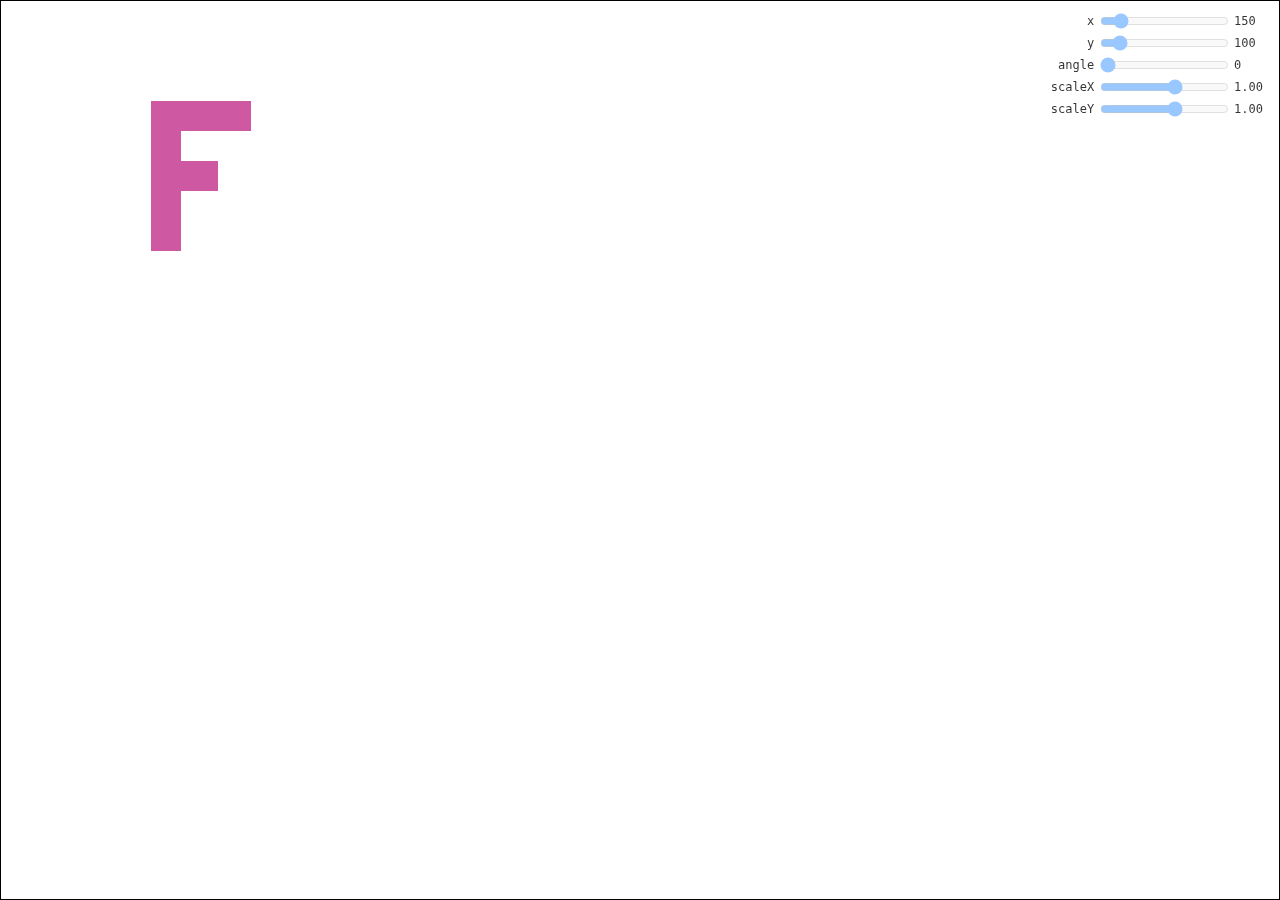
<file: 2d-lin-trans.html>
<!DOCTYPE html>
<html>
    <head>
		<meta charset="utf-8">
		<link rel="stylesheet" type="text/css" href='style.css'>
    </head>
    <body>
	<canvas id="c"></canvas>
	<div id="uiContainer">
		<div id="ui">
			<div id="x"></div>
			<div id="y"></div>
			<div id="angle"></div>
			<div id="scaleX"></div>
			<div id="scaleY"></div>
		</div>
	</div>

    </body>
</html>
<script src="resources/webgl-utils.js"></script>
<script src="resources/webgl-lessons-ui.js"></script>
<script>
"use strict";

var vertexShaderSource = `#version 300 es
in vec2 a_position;
uniform mat3 u_matrix;
void main() {
    gl_Position = vec4((u_matrix * vec3(a_position, 1)).xy, 0, 1);
}
`;

var fragmentShaderSource = `#version 300 es
precision mediump float;
uniform vec4 u_color;
out vec4 outColor;
void main() {
	outColor = u_color;
}
`;


function main() {
	var canvas = document.getElementById("c");
	var gl = canvas.getContext("webgl2");
	if (!gl) {
		return;
	}

	var program = webglUtils.createProgramFromSources(gl, [vertexShaderSource, fragmentShaderSource]);

	var positionAttributeLocation = gl.getAttribLocation(program, "a_position");
	var colorLocation = gl.getUniformLocation(program, "u_color");
    var matrixLocation = gl.getUniformLocation(program, "u_matrix");

	var positionBuffer = gl.createBuffer();
	var vao = gl.createVertexArray();
	gl.bindVertexArray(vao);
	gl.enableVertexAttribArray(positionAttributeLocation);
	gl.bindBuffer(gl.ARRAY_BUFFER, positionBuffer);
	setGeometry(gl);

	var size = 2;
	var type = gl.FLOAT;
	var normalize = false;
	var stride = 0;
	var offset = 0;
	gl.vertexAttribPointer(
		positionAttributeLocation, size, type, normalize, stride, offset);

	var translation = [150, 100];
	var rotationInRadians = 0;
	var scale = [1, 1];
	var color = [Math.random(), Math.random(), Math.random(), 1];
	
	drawScene();

	webglLessonsUI.setupSlider("#x", {value: translation[0], slide: updatePosition(0), max: gl.canvas.width });
	webglLessonsUI.setupSlider("#y", {value: translation[1], slide: updatePosition(1), max: gl.canvas.height });
	webglLessonsUI.setupSlider("#angle", {value: rotationInRadians * 180 / Math.PI | 0, slide: updateAngle, max: 360 });
	webglLessonsUI.setupSlider("#scaleX", {value: scale[0], slide:updateScale(0), min:-5,max:5,step:0.01,precision:2 });
	webglLessonsUI.setupSlider("#scaleY", {value: scale[1], slide:updateScale(1), min:-5,max:5,step:0.01,precision:2 });

	function updatePosition(index) {
		return function(event, ui) {
			translation[index] = ui.value;
			drawScene();
		};
	}

	function updateAngle(event, ui) {
		var angleInDegrees = 360 - ui.value;
        rotationInRadians = angleInDegrees * Math.PI / 180;
		drawScene();
	}

	function updateScale(index) {
		return function(event, ui) {
			scale[index] = ui.value;
			drawScene();
		};
	}

	function drawScene() {
		webglUtils.resizeCanvasToDisplaySize(gl.canvas);

		gl.viewport(0, 0, gl.canvas.width, gl.canvas.height);
		
		gl.clearColor(0, 0, 0, 0);
		gl.clear(gl.COLOR_BUFFER_BIT | gl.DEPTH_BUFFER_BIT);

		gl.useProgram(program);
		gl.bindVertexArray(vao);

		gl.uniform4fv(colorLocation, color);

        var projectionMatrix = m3.projection(gl.canvas.clientWidth,
            gl.canvas.clientHeight);
        var translationMatrix = m3.translation(translation[0], translation[1]);
        var rotationMatrix = m3.rotation(rotationInRadians);
        var scaleMatrix = m3.scaling(scale[0], scale[1]);

        var matrix = m3.projection(gl.canvas.clientWidth,
            gl.canvas.clientHeight);
        matrix = m3.translate(matrix, translation[0], translation[1]);
        matrix = m3.rotate(matrix, rotationInRadians);
        matrix = m3.scale(matrix, scale[0], scale[1]);

        gl.uniformMatrix3fv(matrixLocation, false, matrix);

		var primitiveType = gl.TRIANGLES;
		var offset = 0;
		var count = 18;
		gl.drawArrays(primitiveType, offset, count);
	}
}

function setGeometry(gl) {
	gl.bufferData(
		gl.ARRAY_BUFFER,
		new Float32Array([
			0, 0,
			30, 0,
			0, 150,
			0, 150,
			30, 0,
			30, 150,

			30, 0,
			100, 0,
			30, 30,
			30, 30,
			100, 0,
			100, 30,

			30, 60,
			67, 60,
			30, 90,
			30, 90,
			67, 60,
			67, 90,
		]),
		gl.STATIC_DRAW);
}

var m3 = {
    projection: function (width, height) {
        return [
            2 / width, 0, 0,
            0, -2 /height, 0,
            -1, 1, 1,
        ];
    },

    translation: function translation( tx, ty) {
        return [
            1, 0 ,0,
            0, 1, 0,
            tx, ty, 1,
        ];
    },

    rotation: function rotation(angleInRadians) {
        var c = Math.cos(angleInRadians);
        var s = Math.sin(angleInRadians);
        return [
            c, -s, 0,
            s, c, 0,
            0, 0, 1,
        ];
    },

    scaling: function scaling(sx, sy) {
        return [
            sx, 0, 0,
            0, sy, 0,
            0, 0, 1,
        ];
    },

    multiply: function multiply(a, b) {
        var a00 = a[0 * 3 + 0];
        var a01 = a[0 * 3 + 1];
        var a02 = a[0 * 3 + 2];
        var a10 = a[1 * 3 + 0];
        var a11 = a[1 * 3 + 1];
        var a12 = a[1 * 3 + 2];
        var a20 = a[2 * 3 + 0];
        var a21 = a[2 * 3 + 1];
        var a22 = a[2 * 3 + 2];
        var b00 = b[0 * 3 + 0];
        var b01 = b[0 * 3 + 1];
        var b02 = b[0 * 3 + 2];
        var b10 = b[1 * 3 + 0];
        var b11 = b[1 * 3 + 1];
        var b12 = b[1 * 3 + 2];
        var b20 = b[2 * 3 + 0];
        var b21 = b[2 * 3 + 1];
        var b22 = b[2 * 3 + 2];
        return [
            b00 * a00 + b01 * a10 + b02 * a20,
            b00 * a01 + b01 * a11 + b02 * a21,
            b00 * a02 + b01 * a12 + b02 * a22,
            b10 * a00 + b11 * a10 + b12 * a20,
            b10 * a01 + b11 * a11 + b12 * a21,
            b10 * a02 + b11 * a12 + b12 * a22,
            b20 * a00 + b21 * a10 + b22 * a20,
            b20 * a01 + b21 * a11 + b22 * a21,
            b20 * a02 + b21 * a12 + b22 * a22,
        ];
    },

    translate: function(m, tx, ty) {
        return m3.multiply(m, m3.translation(tx, ty));
    },
    rotate: function(m, angleInRadians) {
        return m3.multiply(m, m3.rotation(angleInRadians));
    },
    scale: function(m, sx, sy) {
        return m3.multiply(m, m3.scaling(sx, sy));
    },
};

main();
</script>
</file>
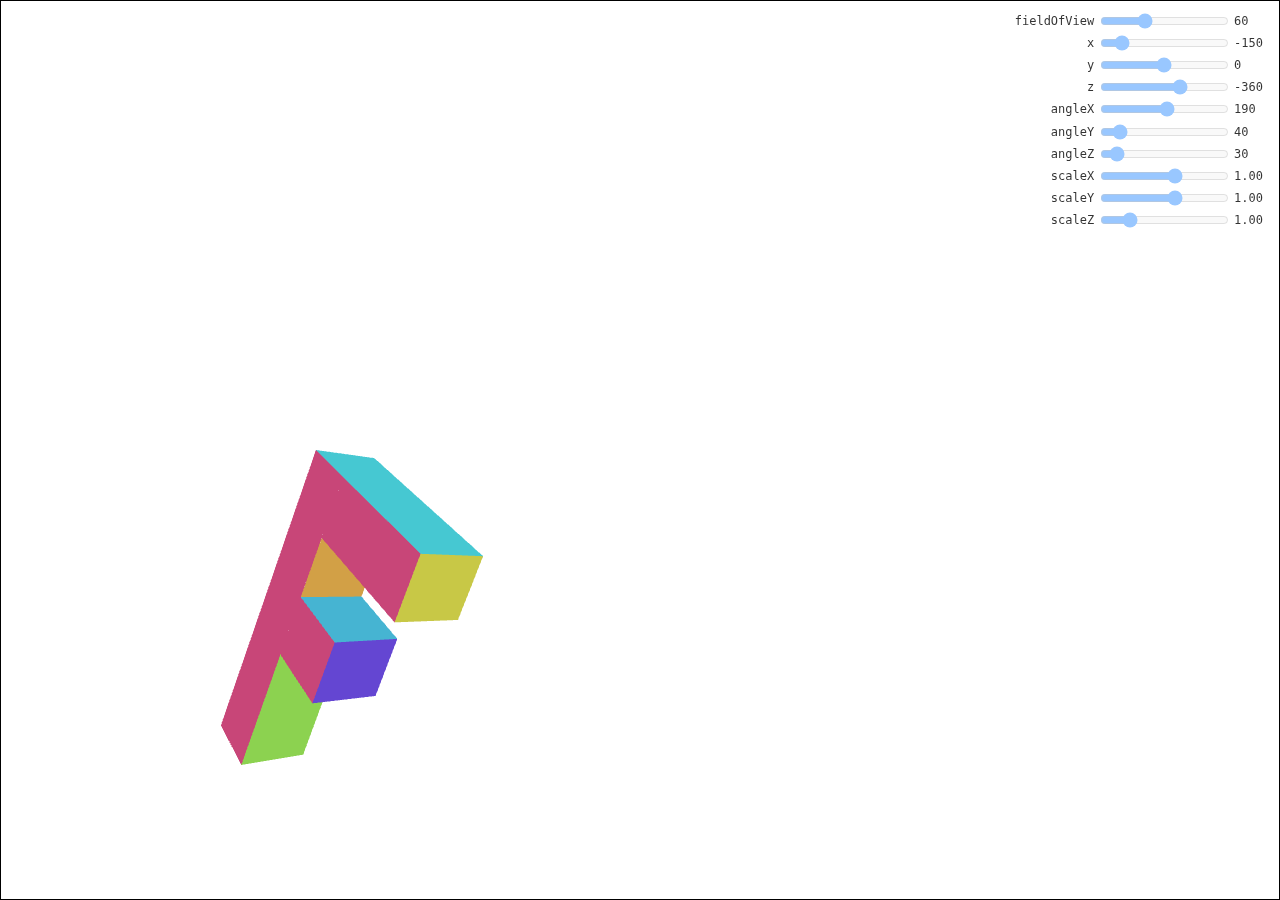
<file: 3d-perspect.html>
<!DOCTYPE html>
<html>
    <head>
		<meta charset="utf-8">
		<link rel="stylesheet" type="text/css" href='style.css'>
    </head>
    <body>
	<canvas id="c"></canvas>
	<div id="uiContainer">
		<div id="ui">
            <div id="fieldOfView"></div>
			<div id="x"></div>
			<div id="y"></div>
			<div id="z"></div>
			<div id="angleX"></div>
			<div id="angleY"></div>
			<div id="angleZ"></div>
			<div id="scaleX"></div>
			<div id="scaleY"></div>
			<div id="scaleZ"></div>
		</div>
	</div>

    </body>
</html>
<script src="resources/webgl-utils.js"></script>
<script src="resources/webgl-lessons-ui.js"></script>
<script>
"use strict";

var vertexShaderSource = `#version 300 es
in vec4 a_position;
in vec4 a_color;
uniform mat4 u_matrix;
out vec4 v_color;
void main() {
    gl_Position = u_matrix * a_position;
    v_color = a_color;
}
`;

var fragmentShaderSource = `#version 300 es
precision mediump float;
in vec4 v_color;
out vec4 outColor;
void main() {
	outColor = v_color;
}
`;


function main() {
	var canvas = document.getElementById("c");
	var gl = canvas.getContext("webgl2");
	if (!gl) {
		return;
	}

	var program = webglUtils.createProgramFromSources(gl, [vertexShaderSource, fragmentShaderSource]);

	var positionAttributeLocation = gl.getAttribLocation(program, "a_position");
    var colorAttributeLocation = gl.getAttribLocation(program, "a_color");
    var matrixLocation = gl.getUniformLocation(program, "u_matrix");

	var positionBuffer = gl.createBuffer();
	var vao = gl.createVertexArray();
	gl.bindVertexArray(vao);
	gl.enableVertexAttribArray(positionAttributeLocation);
	gl.bindBuffer(gl.ARRAY_BUFFER, positionBuffer);
	setGeometry(gl);

	var size = 3;
	var type = gl.FLOAT;
	var normalize = false;
	var stride = 0;
	var offset = 0;
	gl.vertexAttribPointer(positionAttributeLocation, size, type, normalize, stride, offset);

    var colorBuffer = gl.createBuffer();
    gl.bindBuffer(gl.ARRAY_BUFFER, colorBuffer);
    setColors(gl);
    gl.enableVertexAttribArray(colorAttributeLocation);

    var size = 3;
    var type = gl.UNSIGNED_BYTE;
    var normalize = true;
    var stride = 0;
    var offset = 0;
    gl.vertexAttribPointer(colorAttributeLocation, size, type, normalize, stride, offset);

    function radToDeg(r) {
        return r * 180 / Math.PI;
    }

    function degToRad(d) {
        return d * Math.PI / 180;
    }

	var translation = [-150, 0, -360];
	var rotation = [degToRad(190), degToRad(40), degToRad(30)];
	var scale = [1, 1, 1];
    var fieldOfViewRadians = degToRad(60);
	var color = [Math.random(), Math.random(), Math.random(), 1];
	
	drawScene();

    webglLessonsUI.setupSlider("#fieldOfView", {value: radToDeg(fieldOfViewRadians), slide:
        updateFieldOfView,min:1, max:179});
	webglLessonsUI.setupSlider("#x", {value: translation[0], slide: updatePosition(0), min: -200, max: 200 });
	webglLessonsUI.setupSlider("#y", {value: translation[1], slide: updatePosition(1), min: -200, max: 200 });
	webglLessonsUI.setupSlider("#z", {value: translation[2], slide: updatePosition(2), min: -1000, max: 0 });
	webglLessonsUI.setupSlider("#angleX", {value: radToDeg(rotation[0]), slide: updateRotation(0), max: 360 });
	webglLessonsUI.setupSlider("#angleY", {value: radToDeg(rotation[1]), slide: updateRotation(1), max: 360 });
	webglLessonsUI.setupSlider("#angleZ", {value: radToDeg(rotation[2]), slide: updateRotation(2), max: 360 });
	webglLessonsUI.setupSlider("#scaleX", {value: scale[0], slide:updateScale(0), min:-5,max:5,step:0.01,precision:2 });
	webglLessonsUI.setupSlider("#scaleY", {value: scale[1], slide:updateScale(1), min:-5,max:5,step:0.01,precision:2 });
	webglLessonsUI.setupSlider("#scaleZ", {value: scale[2], slide:updateScale(2), min:0,max:5,step:0.01,precision:2 });

    function updateFieldOfView(event, ui) {
        fieldOfViewRadians = degToRad(ui.value);
        drawScene();
    }

	function updatePosition(index) {
		return function(event, ui) {
			translation[index] = ui.value;
			drawScene();
		};
	}

	function updateRotation(index) {
        return function (event, ui) {
		    var angleInDegrees = ui.value;
            var angleInRadians = degToRad(angleInDegrees);
            rotation[index] = angleInRadians;
		    drawScene();
        };
	}

	function updateScale(index) {
		return function(event, ui) {
			scale[index] = ui.value;
			drawScene();
		};
	}

	function drawScene() {
		webglUtils.resizeCanvasToDisplaySize(gl.canvas);

		gl.viewport(0, 0, gl.canvas.width, gl.canvas.height);
		
		gl.clearColor(0, 0, 0, 0);
		gl.clear(gl.COLOR_BUFFER_BIT | gl.DEPTH_BUFFER_BIT);

        gl.enable(gl.DEPTH_TEST);

        gl.enable(gl.CULL_FACE);

		gl.useProgram(program);
		gl.bindVertexArray(vao);


        var aspect = gl.canvas.clientWidth / gl.canvas.clientHeight;
        var zNear = 1;
        var zFar = 2000;
        var matrix = m4.perspective(fieldOfViewRadians, aspect, zNear, zFar);
        matrix = m4.translate(matrix, translation[0], translation[1], translation[2]);
        matrix = m4.xRotate(matrix, rotation[0]);
        matrix = m4.yRotate(matrix, rotation[1]);
        matrix = m4.zRotate(matrix, rotation[2]);
        matrix = m4.scale(matrix, scale[0], scale[1], scale[2]);

        gl.uniformMatrix4fv(matrixLocation, false, matrix);

		var primitiveType = gl.TRIANGLES;
		var offset = 0;
		var count = 16*6;
		gl.drawArrays(primitiveType, offset, count);
	}
}

function setGeometry(gl) {
	gl.bufferData(
		gl.ARRAY_BUFFER,
		new Float32Array([
          // left column front
          0,   0,  0,
          0, 150,  0,
          30,   0,  0,
          0, 150,  0,
          30, 150,  0,
          30,   0,  0,

          // top rung front
          30,   0,  0,
          30,  30,  0,
          100,   0,  0,
          30,  30,  0,
          100,  30,  0,
          100,   0,  0,

          // middle rung front
          30,  60,  0,
          30,  90,  0,
          67,  60,  0,
          30,  90,  0,
          67,  90,  0,
          67,  60,  0,

          // left column back
            0,   0,  30,
           30,   0,  30,
            0, 150,  30,
            0, 150,  30,
           30,   0,  30,
           30, 150,  30,

          // top rung back
           30,   0,  30,
          100,   0,  30,
           30,  30,  30,
           30,  30,  30,
          100,   0,  30,
          100,  30,  30,

          // middle rung back
           30,  60,  30,
           67,  60,  30,
           30,  90,  30,
           30,  90,  30,
           67,  60,  30,
           67,  90,  30,

          // top
            0,   0,   0,
          100,   0,   0,
          100,   0,  30,
            0,   0,   0,
          100,   0,  30,
            0,   0,  30,

          // top rung right
          100,   0,   0,
          100,  30,   0,
          100,  30,  30,
          100,   0,   0,
          100,  30,  30,
          100,   0,  30,

          // under top rung
          30,   30,   0,
          30,   30,  30,
          100,  30,  30,
          30,   30,   0,
          100,  30,  30,
          100,  30,   0,

          // between top rung and middle
          30,   30,   0,
          30,   60,  30,
          30,   30,  30,
          30,   30,   0,
          30,   60,   0,
          30,   60,  30,

          // top of middle rung
          30,   60,   0,
          67,   60,  30,
          30,   60,  30,
          30,   60,   0,
          67,   60,   0,
          67,   60,  30,

          // right of middle rung
          67,   60,   0,
          67,   90,  30,
          67,   60,  30,
          67,   60,   0,
          67,   90,   0,
          67,   90,  30,

          // bottom of middle rung.
          30,   90,   0,
          30,   90,  30,
          67,   90,  30,
          30,   90,   0,
          67,   90,  30,
          67,   90,   0,

          // right of bottom
          30,   90,   0,
          30,  150,  30,
          30,   90,  30,
          30,   90,   0,
          30,  150,   0,
          30,  150,  30,

          // bottom
          0,   150,   0,
          0,   150,  30,
          30,  150,  30,
          0,   150,   0,
          30,  150,  30,
          30,  150,   0,

          // left side
          0,   0,   0,
          0,   0,  30,
          0, 150,  30,
          0,   0,   0,
          0, 150,  30,
          0, 150,   0,
		]),
		gl.STATIC_DRAW);
}

function setColors(gl) {
  gl.bufferData(
      gl.ARRAY_BUFFER,
      new Uint8Array([
          // left column front
        200,  70, 120,
        200,  70, 120,
        200,  70, 120,
        200,  70, 120,
        200,  70, 120,
        200,  70, 120,

          // top rung front
        200,  70, 120,
        200,  70, 120,
        200,  70, 120,
        200,  70, 120,
        200,  70, 120,
        200,  70, 120,

          // middle rung front
        200,  70, 120,
        200,  70, 120,
        200,  70, 120,
        200,  70, 120,
        200,  70, 120,
        200,  70, 120,

          // left column back
        80, 70, 200,
        80, 70, 200,
        80, 70, 200,
        80, 70, 200,
        80, 70, 200,
        80, 70, 200,

          // top rung back
        80, 70, 200,
        80, 70, 200,
        80, 70, 200,
        80, 70, 200,
        80, 70, 200,
        80, 70, 200,

          // middle rung back
        80, 70, 200,
        80, 70, 200,
        80, 70, 200,
        80, 70, 200,
        80, 70, 200,
        80, 70, 200,

          // top
        70, 200, 210,
        70, 200, 210,
        70, 200, 210,
        70, 200, 210,
        70, 200, 210,
        70, 200, 210,

          // top rung right
        200, 200, 70,
        200, 200, 70,
        200, 200, 70,
        200, 200, 70,
        200, 200, 70,
        200, 200, 70,

          // under top rung
        210, 100, 70,
        210, 100, 70,
        210, 100, 70,
        210, 100, 70,
        210, 100, 70,
        210, 100, 70,

          // between top rung and middle
        210, 160, 70,
        210, 160, 70,
        210, 160, 70,
        210, 160, 70,
        210, 160, 70,
        210, 160, 70,

          // top of middle rung
        70, 180, 210,
        70, 180, 210,
        70, 180, 210,
        70, 180, 210,
        70, 180, 210,
        70, 180, 210,

          // right of middle rung
        100, 70, 210,
        100, 70, 210,
        100, 70, 210,
        100, 70, 210,
        100, 70, 210,
        100, 70, 210,

          // bottom of middle rung.
        76, 210, 100,
        76, 210, 100,
        76, 210, 100,
        76, 210, 100,
        76, 210, 100,
        76, 210, 100,

          // right of bottom
        140, 210, 80,
        140, 210, 80,
        140, 210, 80,
        140, 210, 80,
        140, 210, 80,
        140, 210, 80,

          // bottom
        90, 130, 110,
        90, 130, 110,
        90, 130, 110,
        90, 130, 110,
        90, 130, 110,
        90, 130, 110,

          // left side
        160, 160, 220,
        160, 160, 220,
        160, 160, 220,
        160, 160, 220,
        160, 160, 220,
        160, 160, 220,
      ]),
      gl.STATIC_DRAW);
}

var m4 = {
    perspective: function(fieldOfViewInRadians, aspect, near, far) {
        var f = Math.tan(Math.PI * 0.5 - 0.5 * fieldOfViewInRadians);
        var rangeInv = 1.0 / (near - far);

        return [
            f / aspect, 0, 0, 0,
            0, f, 0, 0,
            0, 0, (near + far) * rangeInv, -1,
            0, 0, near * far * rangeInv * 2, 0,
        ];
    },

    projection: function (width, height, depth) {
        return [
            2/width, 0, 0, 0,
            0, -2/height, 0, 0,
            0, 0, 2/depth, 0,
            -1, 1, 0, 1,
        ];
    },

    translation: function translation(tx, ty, tz) {
        return [
            1, 0 ,0, 0,
            0, 1, 0, 0,
            0, 0, 1, 0,
            tx, ty, tz, 1,
        ];
    },

    xRotation: function rotation(angleInRadians) {
        var c = Math.cos(angleInRadians);
        var s = Math.sin(angleInRadians);
        return [
            1, 0, 0, 0,
            0, c, -s, 0,
            0, s, c, 0,
            0, 0, 0, 1,
        ];
    },

    yRotation: function rotation(angleInRadians) {
        var c = Math.cos(angleInRadians);
        var s = Math.sin(angleInRadians);
        return [
            c, 0, -s, 0,
            0, 1, 0, 0,
            s, 0, c, 0,
            0, 0, 0, 1,
        ];
    },

    zRotation: function rotation(angleInRadians) {
        var c = Math.cos(angleInRadians);
        var s = Math.sin(angleInRadians);
        return [
            c, s, 0, 0,
            -s, c, 0, 0,
            0, 0, 1, 0,
            0, 0, 0, 1,
        ];
    },

    scaling: function scaling(sx, sy, sz) {
        return [
            sx, 0, 0, 0,
            0, sy, 0, 0,
            0, 0, sz, 0,
            0, 0, 0, 1,
        ];
    },

    multiply: function multiply(a, b) {
        var a00 = a[0 * 4  + 0];
        var a01 = a[0 * 4  + 1];
        var a02 = a[0 * 4  + 2];
        var a03 = a[0 * 4  + 3];
        var a10 = a[1 * 4  + 0];
        var a11 = a[1 * 4  + 1];
        var a12 = a[1 * 4  + 2];
        var a13 = a[1 * 4  + 3];
        var a20 = a[2 * 4  + 0];
        var a21 = a[2 * 4  + 1];
        var a22 = a[2 * 4  + 2];
        var a23 = a[2 * 4  + 3];
        var a30 = a[3 * 4  + 0];
        var a31 = a[3 * 4  + 1];
        var a32 = a[3 * 4  + 2];
        var a33 = a[3 * 4  + 3];
        var b00 = b[0 * 4  + 0];
        var b01 = b[0 * 4  + 1];
        var b02 = b[0 * 4  + 2];
        var b03 = b[0 * 4  + 3];
        var b10 = b[1 * 4  + 0];
        var b11 = b[1 * 4  + 1];
        var b12 = b[1 * 4  + 2];
        var b13 = b[1 * 4  + 3];
        var b20 = b[2 * 4  + 0];
        var b21 = b[2 * 4  + 1];
        var b22 = b[2 * 4  + 2];
        var b23 = b[2 * 4  + 3];
        var b30 = b[3 * 4  + 0];
        var b31 = b[3 * 4  + 1];
        var b32 = b[3 * 4  + 2];
        var b33 = b[3 * 4  + 3];
        var dst = [];
        dst[ 0] = b00 * a00 + b01 * a10 + b02 * a20 + b03 * a30;
        dst[ 1] = b00 * a01 + b01 * a11 + b02 * a21 + b03 * a31;
        dst[ 2] = b00 * a02 + b01 * a12 + b02 * a22 + b03 * a32;
        dst[ 3] = b00 * a03 + b01 * a13 + b02 * a23 + b03 * a33;

        dst[ 4] = b10 * a00 + b11 * a10 + b12 * a20 + b13 * a30;
        dst[ 5] = b10 * a01 + b11 * a11 + b12 * a21 + b13 * a31;
        dst[ 6] = b10 * a02 + b11 * a12 + b12 * a22 + b13 * a32;
        dst[ 7] = b10 * a03 + b11 * a13 + b12 * a23 + b13 * a33;

        dst[ 8] = b20 * a00 + b21 * a10 + b22 * a20 + b23 * a30;
        dst[ 9] = b20 * a01 + b21 * a11 + b22 * a21 + b23 * a31;
        dst[10] = b20 * a02 + b21 * a12 + b22 * a22 + b23 * a32;
        dst[11] = b20 * a03 + b21 * a13 + b22 * a23 + b23 * a33;

        dst[12] = b30 * a00 + b31 * a10 + b32 * a20 + b33 * a30;
        dst[13] = b30 * a01 + b31 * a11 + b32 * a21 + b33 * a31;
        dst[14] = b30 * a02 + b31 * a12 + b32 * a22 + b33 * a32;
        dst[15] = b30 * a03 + b31 * a13 + b32 * a23 + b33 * a33;

        return dst;
    },

    translate: function(m, tx, ty, tz) {
        return m4.multiply(m, m4.translation(tx, ty, tz));
    },
    xRotate: function(m, angleInRadians) {
        return m4.multiply(m, m4.xRotation(angleInRadians));
    },
    yRotate: function(m, angleInRadians) {
        return m4.multiply(m, m4.yRotation(angleInRadians));
    },
    zRotate: function(m, angleInRadians) {
        return m4.multiply(m, m4.zRotation(angleInRadians));
    },
    scale: function(m, sx, sy, sz) {
        return m4.multiply(m, m4.scaling(sx, sy, sz));
    },
};

main();
</script>
</file>
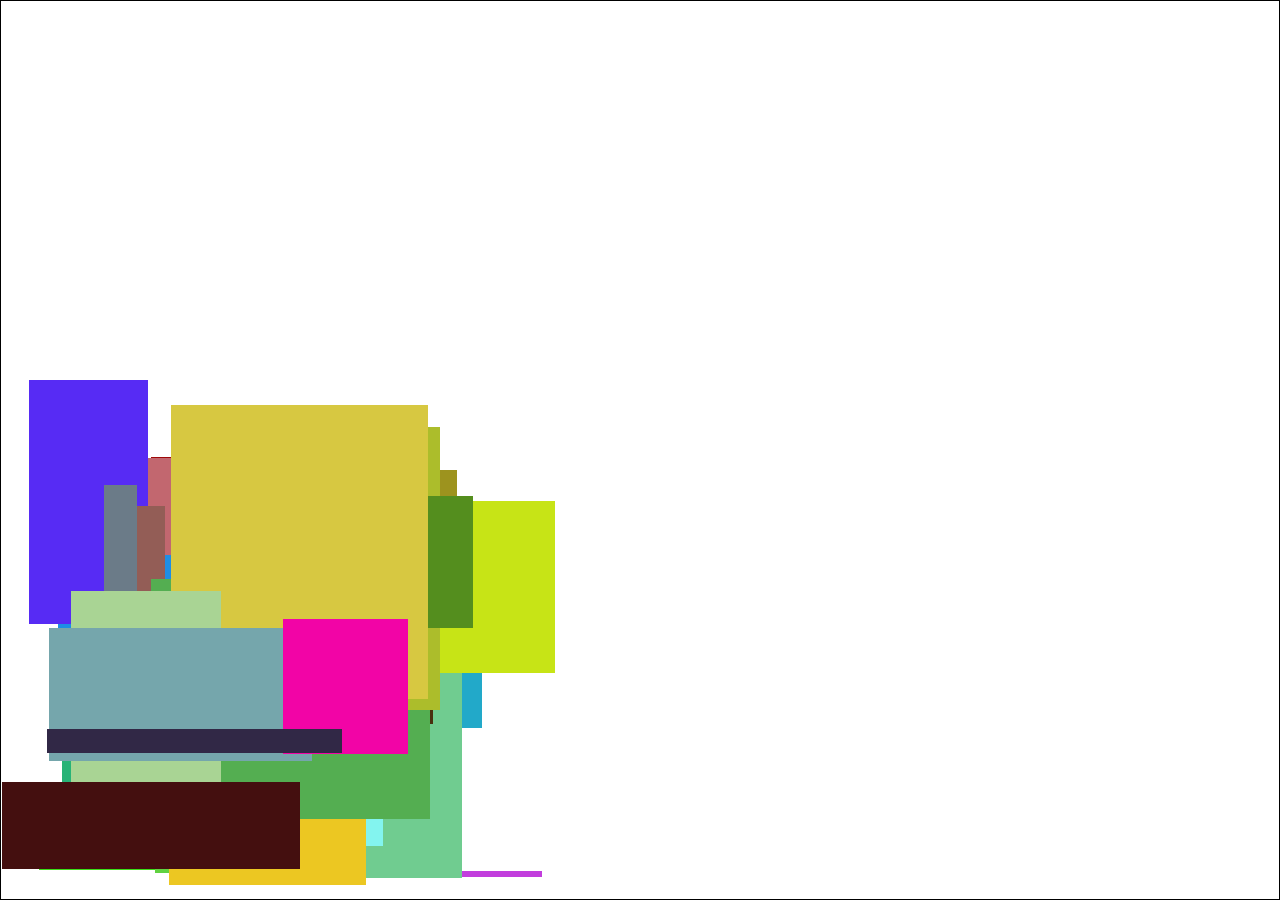
<file: fund.html>
<!DOCTYPE html>
<html>
    <head>
		<meta charset="utf-8">
		<link rel="stylesheet" type="text/css" href='style.css'>
    </head>
    <body>
	<canvas id="c"></canvas>
    </body>
</html>
<script src="resources/webgl-utils.js"></script>
<script>
"use strict";

var vertexShaderSource = `#version 300 es
//in vec4 a_position;
in vec2 a_position;
uniform vec2 u_resolution;
void main() {
	//gl_Position = a_position;
	vec2 zeroToOne = a_position / u_resolution;
	vec2 zeroToTwo = zeroToOne * 2.0;
	vec2 clipSpace = zeroToTwo - 1.0;
	gl_Position = vec4(clipSpace, 0, 1);
}`;

var fragmentShaderSource = `#version 300 es
precision mediump float;
uniform vec4 u_color;
out vec4 outColor;
void main() {
	//outColor = vec4(1,0,0.5,1);
	outColor = u_color;
}`;

function createShader(gl, type, source) {
	var shader = gl.createShader(type);
	gl.shaderSource(shader, source);
	gl.compileShader(shader);
	var success = gl.getShaderParameter(shader, gl.COMPILE_STATUS);
	if (success) {
		return shader;
	}
	console.log(gl.getShaderInfoLog(shader));
	gl.deleteShader(shader);
	return undefined;
}

function createProgram(gl, vertexShader, fragmentShader) {
	var program = gl.createProgram();
	gl.attachShader(program, vertexShader);
	gl.attachShader(program, fragmentShader);
	gl.linkProgram(program);
	var success = gl.getProgramParameter(program, gl.LINK_STATUS);
	if (success) {
		return program;
	}
	console.log(gl.getProgramInfoLog(program));
	gl.deleteProgram(program);
	return undefined;
}

function main() {
	var canvas = document.getElementById("c");
	var gl = canvas.getContext("webgl2");
	if (!gl) {
		return;
	}

	var vertexShader = createShader(gl, gl.VERTEX_SHADER, vertexShaderSource);
	var fragmentShader = createShader(gl, gl.FRAGMENT_SHADER, fragmentShaderSource);

	var program = webglUtils.createProgramFromSources(gl, [vertexShaderSource, fragmentShaderSource]);
	//var program = createProgram(gl, vertexShader, fragmentShader);

	var positionAttributeLocation = gl.getAttribLocation(program, "a_position")
	var colorLocation = gl.getUniformLocation(program, "u_color");
	var resolutionUniformLocation = gl.getUniformLocation(program, "u_resolution");

	var positionBuffer = gl.createBuffer();


	//var positions = [
	//	0, 0,
	//	0, 0.5,
	//	0.7, 0,
	//];
	//var positions = [
	//	10, 20,
	//	80, 20,
	//	10, 30,
	//	10, 30,
	//	80, 20,
	//	80, 30,
	//];
	//gl.bufferData(gl.ARRAY_BUFFER, new Float32Array(positions), gl.STATIC_DRAW);

	var vao = gl.createVertexArray();
	gl.bindVertexArray(vao);
	gl.enableVertexAttribArray(positionAttributeLocation);

	gl.bindBuffer(gl.ARRAY_BUFFER, positionBuffer);

	var size = 2;
	var type = gl.FLOAT;
	var normalize = false;
	var stride = 0;
	var offset = 0;
	gl.vertexAttribPointer(
		positionAttributeLocation, size, type, normalize, stride, offset);

	webglUtils.resizeCanvasToDisplaySize(gl.canvas);

	gl.viewport(0, 0, gl.canvas.width, gl.canvas.height);
	
	gl.clearColor(0, 0, 0, 0);
	gl.clear(gl.COLOR_BUFFER_BIT | gl.DEPTH_BUFFER_BIT);

	gl.useProgram(program);
	gl.bindVertexArray(vao);

	gl.uniform2f(resolutionUniformLocation, gl.canvas.width, gl.canvas.height);

	for (var ii=0; ii<50; ++ii) {
		setRectangle(
			gl, randomInt(300), randomInt(300), randomInt(300), randomInt(300));
		gl.uniform4f(colorLocation, Math.random(), Math.random(), Math.random(), 1);
		var primitiveType = gl.TRIANGLES;
		var offset = 0;
		var count = 6;
		gl.drawArrays(primitiveType, offset, count);
	}
}

function randomInt(range) {
	return Math.floor(Math.random() * range);
}

function setRectangle(gl, x, y, width, height) {
	var x1 = x;
	var x2 = x + width;
	var y1 = y;
	var y2 = y + height;
	gl.bufferData(gl.ARRAY_BUFFER, new Float32Array([
		x1, y1,
		x2, y1,
		x1, y2,
		x1, y2,
		x2, y1,
		x2, y2,
	]), gl.STATIC_DRAW);
}

main();
</script>
</file>
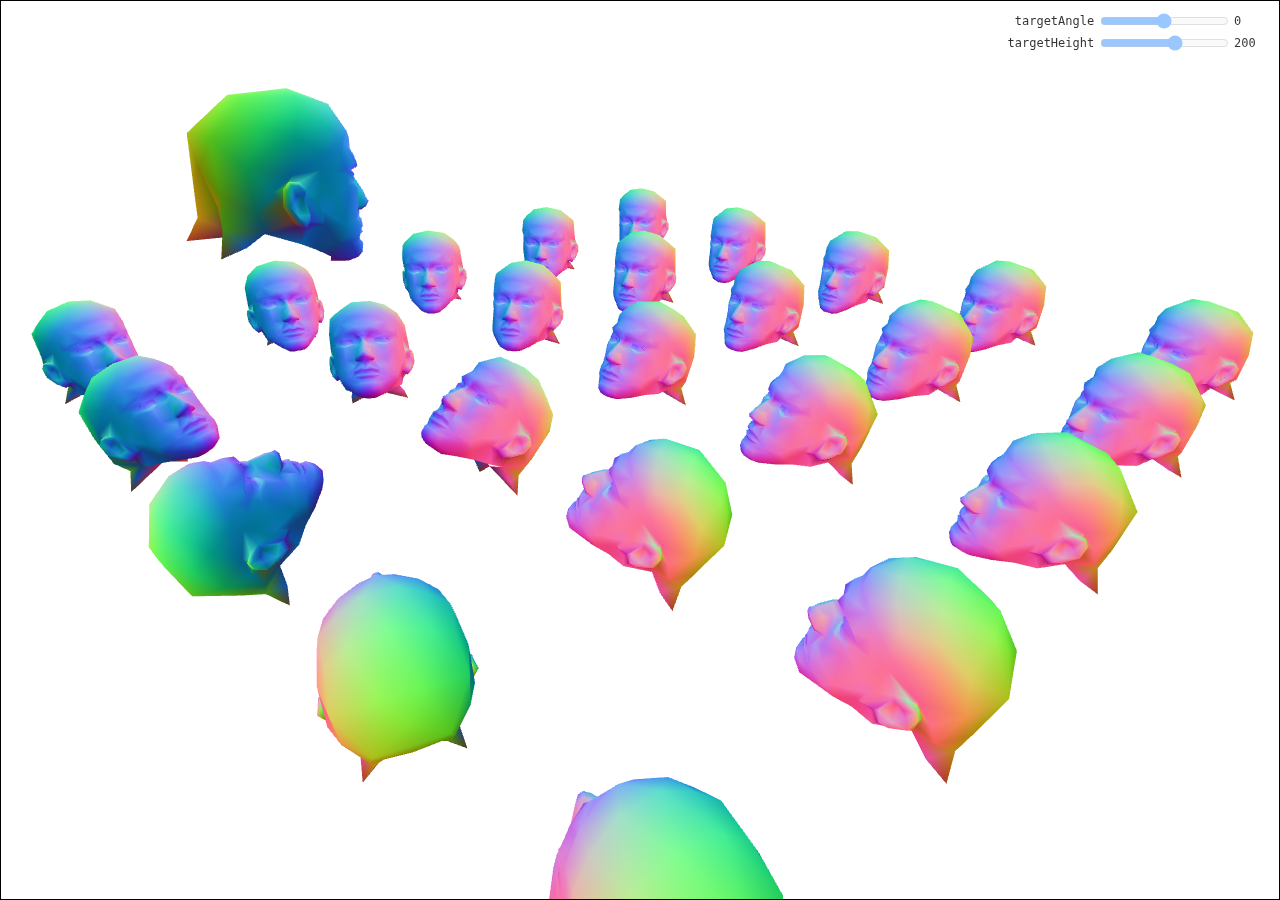
<file: heads.html>
<!DOCTYPE html>
<html>
    <head>
		<meta charset="utf-8">
		<link rel="stylesheet" type="text/css" href='style.css'>
    </head>
    <body>
	<canvas id="c"></canvas>
	<div id="uiContainer">
		<div id="ui">
            <div id="targetAngle"></div>
            <div id="targetHeight"></div>
		</div>
	</div>

    </body>
</html>
<script src="resources/webgl-utils.js"></script>
<script src="resources/webgl-lessons-ui.js"></script>
<script src="resources/headdata.js"></script>
<script>
    "use strict";

var vertexShaderSource = `#version 300 es

// an attribute is an input (in) to a vertex shader.
// It will receive data from a buffer
in vec4 a_position;
in vec4 a_color;

// A matrix to transform the positions by
uniform mat4 u_matrix;

// a varying the color to the fragment shader
out vec4 v_color;

// all shaders have a main function
void main() {
  // Multiply the position by the matrix.
  gl_Position = u_matrix * a_position;

  // Pass the color to the fragment shader.
  v_color = a_color;
}
`;

var fragmentShaderSource = `#version 300 es

precision mediump float;

// the varied color passed from the vertex shader
in vec4 v_color;

// we need to declare an output for the fragment shader
out vec4 outColor;

void main() {
  outColor = v_color;
}
`;


function main() {
  // Get A WebGL context
  /** @type {HTMLCanvasElement} */
  var canvas = document.getElementById("c");
  var gl = canvas.getContext("webgl2");
  if (!gl) {
    return;
  }

  // Use our boilerplate utils to compile the shaders and link into a program
  var program = webglUtils.createProgramFromSources(gl,
      [vertexShaderSource, fragmentShaderSource]);

  // look up where the vertex data needs to go.
  var positionAttributeLocation = gl.getAttribLocation(program, "a_position");
  var colorAttributeLocation = gl.getAttribLocation(program, "a_color");

  // look up uniform locations
  var matrixLocation = gl.getUniformLocation(program, "u_matrix");

  // Create a buffer
  var positionBuffer = gl.createBuffer();

  // Create a vertex array object (attribute state)
  var vao = gl.createVertexArray();

  // and make it the one we're currently working with
  gl.bindVertexArray(vao);

  // Turn on the attribute
  gl.enableVertexAttribArray(positionAttributeLocation);

  // Bind it to ARRAY_BUFFER (think of it as ARRAY_BUFFER = positionBuffer)
  gl.bindBuffer(gl.ARRAY_BUFFER, positionBuffer);
  // Set Geometry.
  var numVertices = setGeometry(gl);

  // Tell the attribute how to get data out of positionBuffer (ARRAY_BUFFER)
  var size = 3;          // 3 components per iteration
  var type = gl.FLOAT;   // the data is 32bit floats
  var normalize = false; // don't normalize the data
  var stride = 0;        // 0 = move forward size * sizeof(type) each iteration to get the next position
  var offset = 0;        // start at the beginning of the buffer
  gl.vertexAttribPointer(
      positionAttributeLocation, size, type, normalize, stride, offset);

  // create the color buffer, make it the current ARRAY_BUFFER
  // and copy in the color values
  var colorBuffer = gl.createBuffer();
  gl.bindBuffer(gl.ARRAY_BUFFER, colorBuffer);
  setColors(gl);

  // Turn on the attribute
  gl.enableVertexAttribArray(colorAttributeLocation);

  // Tell the attribute how to get data out of colorBuffer (ARRAY_BUFFER)
  var size = 3;          // 3 components per iteration
  var type = gl.UNSIGNED_BYTE;   // the data is 8bit unsigned bytes
  var normalize = true;  // convert from 0-255 to 0.0-1.0
  var stride = 0;        // 0 = move forward size * sizeof(type) each iteration to get the next color
  var offset = 0;        // start at the beginning of the buffer
  gl.vertexAttribPointer(
      colorAttributeLocation, size, type, normalize, stride, offset);


  function radToDeg(r) {
    return r * 180 / Math.PI;
  }

  function degToRad(d) {
    return d * Math.PI / 180;
  }

  var target = [0, 200, 300];
  var targetAngleRadians = 0;
  var targetRadius = 300;
  var fieldOfViewRadians = degToRad(60);

  drawScene();

  // Setup a ui.
  webglLessonsUI.setupSlider("#targetAngle", {value: radToDeg(targetAngleRadians), slide: updateTargetAngle, min: -360, max: 360});
  webglLessonsUI.setupSlider("#targetHeight", {value: target[1], slide: updateTargetHeight, min: 50, max: 300});

  function updateTargetAngle(event, ui) {
    targetAngleRadians = degToRad(ui.value);
    target[0] = Math.sin(targetAngleRadians) * targetRadius;
    target[2] = Math.cos(targetAngleRadians) * targetRadius;
    drawScene();
  }

  function updateTargetHeight(event, ui) {
    target[1] = ui.value;
    drawScene();
  }


  // Draw the scene.
  function drawScene() {
    var numFs = 5;
    var radius = 600;

    webglUtils.resizeCanvasToDisplaySize(gl.canvas);

    // Tell WebGL how to convert from clip space to pixels
    gl.viewport(0, 0, gl.canvas.width, gl.canvas.height);

    // Clear the canvas AND the depth buffer.
    gl.clearColor(0, 0, 0, 0);
    gl.clear(gl.COLOR_BUFFER_BIT | gl.DEPTH_BUFFER_BIT);

    // turn on depth testing
    gl.enable(gl.DEPTH_TEST);

    // tell webgl to cull faces
    gl.enable(gl.CULL_FACE);

    // Tell it to use our program (pair of shaders)
    gl.useProgram(program);

    // Bind the attribute/buffer set we want.
    gl.bindVertexArray(vao);

    // Compute the matrix
    var aspect = gl.canvas.clientWidth / gl.canvas.clientHeight;
    var zNear = 1;
    var zFar = 2000;
    var projectionMatrix = m4.perspective(fieldOfViewRadians, aspect, zNear, zFar);

    var cameraTarget = [0, -100, 0];
    var cameraPosition = [500, 300, 500];
    var up = [0, 1, 0];

    // Compute the camera's matrix using look at.
    var cameraMatrix = m4.lookAt(cameraPosition, cameraTarget, up);

    // Make a view matrix from the camera matrix.
    var viewMatrix = m4.inverse(cameraMatrix);

    // create a viewProjection matrix. This will both apply perspective
    // AND move the world so that the camera is effectively the origin
    var viewProjectionMatrix = m4.multiply(projectionMatrix, viewMatrix);

    // Draw heads in a grid
    var deep = 5;
    var across = 5;
    for (var zz = 0; zz < deep; ++zz) {
      var v = zz / (deep - 1);
      var z = (v - .5) * deep * 150;
      for (var xx = 0; xx < across; ++xx) {
        var u = xx / (across - 1);
        var x = (u - .5) * across * 150;
        var matrix = m4.lookAt([x, 0, z], target, up);
        drawHead(matrix, viewProjectionMatrix, matrixLocation, numVertices);
      }
    }

    drawHead(m4.translation(target[0], target[1], target[2]), viewProjectionMatrix, matrixLocation, numVertices);
  }

  function drawHead(matrix, viewProjectionMatrix, matrixLocation, numVertices) {
    // multiply that with the viewProjecitonMatrix
    matrix = m4.multiply(viewProjectionMatrix, matrix);

    // Set the matrix.
    gl.uniformMatrix4fv(matrixLocation, false, matrix);

      // Draw the geometry.
      var primitiveType = gl.TRIANGLES;
      var offset = 0;
      gl.drawArrays(primitiveType, offset, numVertices);
  }
}

// Fill the buffer with the values that define a letter 'F'.
function setGeometry(gl) {
  var positions = new Float32Array(HeadData.positions);
  var matrix = m4.scale(m4.yRotation(Math.PI), 6, 6, 6);
  for (var ii = 0; ii < positions.length; ii += 3) {
    var vector = m4.transformVector(matrix, [positions[ii + 0], positions[ii + 1], positions[ii + 2], 1]);
    positions[ii + 0] = vector[0];
    positions[ii + 1] = vector[1];
    positions[ii + 2] = vector[2];
  }

  gl.bufferData(gl.ARRAY_BUFFER, positions, gl.STATIC_DRAW);
  return positions.length / 3;
}

function setColors(gl) {
  var normals = HeadData.normals;
  var colors = new Uint8Array(normals.length);
  var offset = 0;
  for (var ii = 0; ii < colors.length; ii += 3) {
    for (var jj = 0; jj < 3; ++jj) {
      colors[offset] = (normals[offset] * 0.5 + 0.5) * 255;
      ++offset;
    }
  }
  gl.bufferData(gl.ARRAY_BUFFER, colors, gl.STATIC_DRAW);
}



var m4 = {

  perspective: function(fieldOfViewInRadians, aspect, near, far) {
    var f = Math.tan(Math.PI * 0.5 - 0.5 * fieldOfViewInRadians);
    var rangeInv = 1.0 / (near - far);

    return [
      f / aspect, 0, 0, 0,
      0, f, 0, 0,
      0, 0, (near + far) * rangeInv, -1,
      0, 0, near * far * rangeInv * 2, 0,
    ];
  },

  projection: function(width, height, depth) {
    // Note: This matrix flips the Y axis so 0 is at the top.
    return [
       2 / width, 0, 0, 0,
       0, -2 / height, 0, 0,
       0, 0, 2 / depth, 0,
      -1, 1, 0, 1,
    ];
  },

  multiply: function(a, b) {
    var a00 = a[0 * 4 + 0];
    var a01 = a[0 * 4 + 1];
    var a02 = a[0 * 4 + 2];
    var a03 = a[0 * 4 + 3];
    var a10 = a[1 * 4 + 0];
    var a11 = a[1 * 4 + 1];
    var a12 = a[1 * 4 + 2];
    var a13 = a[1 * 4 + 3];
    var a20 = a[2 * 4 + 0];
    var a21 = a[2 * 4 + 1];
    var a22 = a[2 * 4 + 2];
    var a23 = a[2 * 4 + 3];
    var a30 = a[3 * 4 + 0];
    var a31 = a[3 * 4 + 1];
    var a32 = a[3 * 4 + 2];
    var a33 = a[3 * 4 + 3];
    var b00 = b[0 * 4 + 0];
    var b01 = b[0 * 4 + 1];
    var b02 = b[0 * 4 + 2];
    var b03 = b[0 * 4 + 3];
    var b10 = b[1 * 4 + 0];
    var b11 = b[1 * 4 + 1];
    var b12 = b[1 * 4 + 2];
    var b13 = b[1 * 4 + 3];
    var b20 = b[2 * 4 + 0];
    var b21 = b[2 * 4 + 1];
    var b22 = b[2 * 4 + 2];
    var b23 = b[2 * 4 + 3];
    var b30 = b[3 * 4 + 0];
    var b31 = b[3 * 4 + 1];
    var b32 = b[3 * 4 + 2];
    var b33 = b[3 * 4 + 3];
    return [
      b00 * a00 + b01 * a10 + b02 * a20 + b03 * a30,
      b00 * a01 + b01 * a11 + b02 * a21 + b03 * a31,
      b00 * a02 + b01 * a12 + b02 * a22 + b03 * a32,
      b00 * a03 + b01 * a13 + b02 * a23 + b03 * a33,
      b10 * a00 + b11 * a10 + b12 * a20 + b13 * a30,
      b10 * a01 + b11 * a11 + b12 * a21 + b13 * a31,
      b10 * a02 + b11 * a12 + b12 * a22 + b13 * a32,
      b10 * a03 + b11 * a13 + b12 * a23 + b13 * a33,
      b20 * a00 + b21 * a10 + b22 * a20 + b23 * a30,
      b20 * a01 + b21 * a11 + b22 * a21 + b23 * a31,
      b20 * a02 + b21 * a12 + b22 * a22 + b23 * a32,
      b20 * a03 + b21 * a13 + b22 * a23 + b23 * a33,
      b30 * a00 + b31 * a10 + b32 * a20 + b33 * a30,
      b30 * a01 + b31 * a11 + b32 * a21 + b33 * a31,
      b30 * a02 + b31 * a12 + b32 * a22 + b33 * a32,
      b30 * a03 + b31 * a13 + b32 * a23 + b33 * a33,
    ];
  },

  translation: function(tx, ty, tz) {
    return [
       1,  0,  0,  0,
       0,  1,  0,  0,
       0,  0,  1,  0,
       tx, ty, tz, 1,
    ];
  },

  xRotation: function(angleInRadians) {
    var c = Math.cos(angleInRadians);
    var s = Math.sin(angleInRadians);

    return [
      1, 0, 0, 0,
      0, c, s, 0,
      0, -s, c, 0,
      0, 0, 0, 1,
    ];
  },

  yRotation: function(angleInRadians) {
    var c = Math.cos(angleInRadians);
    var s = Math.sin(angleInRadians);

    return [
      c, 0, -s, 0,
      0, 1, 0, 0,
      s, 0, c, 0,
      0, 0, 0, 1,
    ];
  },

  zRotation: function(angleInRadians) {
    var c = Math.cos(angleInRadians);
    var s = Math.sin(angleInRadians);

    return [
       c, s, 0, 0,
      -s, c, 0, 0,
       0, 0, 1, 0,
       0, 0, 0, 1,
    ];
  },

  scaling: function(sx, sy, sz) {
    return [
      sx, 0,  0,  0,
      0, sy,  0,  0,
      0,  0, sz,  0,
      0,  0,  0,  1,
    ];
  },

  translate: function(m, tx, ty, tz) {
    return m4.multiply(m, m4.translation(tx, ty, tz));
  },

  xRotate: function(m, angleInRadians) {
    return m4.multiply(m, m4.xRotation(angleInRadians));
  },

  yRotate: function(m, angleInRadians) {
    return m4.multiply(m, m4.yRotation(angleInRadians));
  },

  zRotate: function(m, angleInRadians) {
    return m4.multiply(m, m4.zRotation(angleInRadians));
  },

  scale: function(m, sx, sy, sz) {
    return m4.multiply(m, m4.scaling(sx, sy, sz));
  },

  inverse: function(m) {
    var m00 = m[0 * 4 + 0];
    var m01 = m[0 * 4 + 1];
    var m02 = m[0 * 4 + 2];
    var m03 = m[0 * 4 + 3];
    var m10 = m[1 * 4 + 0];
    var m11 = m[1 * 4 + 1];
    var m12 = m[1 * 4 + 2];
    var m13 = m[1 * 4 + 3];
    var m20 = m[2 * 4 + 0];
    var m21 = m[2 * 4 + 1];
    var m22 = m[2 * 4 + 2];
    var m23 = m[2 * 4 + 3];
    var m30 = m[3 * 4 + 0];
    var m31 = m[3 * 4 + 1];
    var m32 = m[3 * 4 + 2];
    var m33 = m[3 * 4 + 3];
    var tmp_0  = m22 * m33;
    var tmp_1  = m32 * m23;
    var tmp_2  = m12 * m33;
    var tmp_3  = m32 * m13;
    var tmp_4  = m12 * m23;
    var tmp_5  = m22 * m13;
    var tmp_6  = m02 * m33;
    var tmp_7  = m32 * m03;
    var tmp_8  = m02 * m23;
    var tmp_9  = m22 * m03;
    var tmp_10 = m02 * m13;
    var tmp_11 = m12 * m03;
    var tmp_12 = m20 * m31;
    var tmp_13 = m30 * m21;
    var tmp_14 = m10 * m31;
    var tmp_15 = m30 * m11;
    var tmp_16 = m10 * m21;
    var tmp_17 = m20 * m11;
    var tmp_18 = m00 * m31;
    var tmp_19 = m30 * m01;
    var tmp_20 = m00 * m21;
    var tmp_21 = m20 * m01;
    var tmp_22 = m00 * m11;
    var tmp_23 = m10 * m01;

    var t0 = (tmp_0 * m11 + tmp_3 * m21 + tmp_4 * m31) -
             (tmp_1 * m11 + tmp_2 * m21 + tmp_5 * m31);
    var t1 = (tmp_1 * m01 + tmp_6 * m21 + tmp_9 * m31) -
             (tmp_0 * m01 + tmp_7 * m21 + tmp_8 * m31);
    var t2 = (tmp_2 * m01 + tmp_7 * m11 + tmp_10 * m31) -
             (tmp_3 * m01 + tmp_6 * m11 + tmp_11 * m31);
    var t3 = (tmp_5 * m01 + tmp_8 * m11 + tmp_11 * m21) -
             (tmp_4 * m01 + tmp_9 * m11 + tmp_10 * m21);

    var d = 1.0 / (m00 * t0 + m10 * t1 + m20 * t2 + m30 * t3);

    return [
      d * t0,
      d * t1,
      d * t2,
      d * t3,
      d * ((tmp_1 * m10 + tmp_2 * m20 + tmp_5 * m30) -
           (tmp_0 * m10 + tmp_3 * m20 + tmp_4 * m30)),
      d * ((tmp_0 * m00 + tmp_7 * m20 + tmp_8 * m30) -
           (tmp_1 * m00 + tmp_6 * m20 + tmp_9 * m30)),
      d * ((tmp_3 * m00 + tmp_6 * m10 + tmp_11 * m30) -
           (tmp_2 * m00 + tmp_7 * m10 + tmp_10 * m30)),
      d * ((tmp_4 * m00 + tmp_9 * m10 + tmp_10 * m20) -
           (tmp_5 * m00 + tmp_8 * m10 + tmp_11 * m20)),
      d * ((tmp_12 * m13 + tmp_15 * m23 + tmp_16 * m33) -
           (tmp_13 * m13 + tmp_14 * m23 + tmp_17 * m33)),
      d * ((tmp_13 * m03 + tmp_18 * m23 + tmp_21 * m33) -
           (tmp_12 * m03 + tmp_19 * m23 + tmp_20 * m33)),
      d * ((tmp_14 * m03 + tmp_19 * m13 + tmp_22 * m33) -
           (tmp_15 * m03 + tmp_18 * m13 + tmp_23 * m33)),
      d * ((tmp_17 * m03 + tmp_20 * m13 + tmp_23 * m23) -
           (tmp_16 * m03 + tmp_21 * m13 + tmp_22 * m23)),
      d * ((tmp_14 * m22 + tmp_17 * m32 + tmp_13 * m12) -
           (tmp_16 * m32 + tmp_12 * m12 + tmp_15 * m22)),
      d * ((tmp_20 * m32 + tmp_12 * m02 + tmp_19 * m22) -
           (tmp_18 * m22 + tmp_21 * m32 + tmp_13 * m02)),
      d * ((tmp_18 * m12 + tmp_23 * m32 + tmp_15 * m02) -
           (tmp_22 * m32 + tmp_14 * m02 + tmp_19 * m12)),
      d * ((tmp_22 * m22 + tmp_16 * m02 + tmp_21 * m12) -
           (tmp_20 * m12 + tmp_23 * m22 + tmp_17 * m02)),
    ];
  },

  cross: function(a, b) {
    return [
       a[1] * b[2] - a[2] * b[1],
       a[2] * b[0] - a[0] * b[2],
       a[0] * b[1] - a[1] * b[0],
    ];
  },

  subtractVectors: function(a, b) {
    return [a[0] - b[0], a[1] - b[1], a[2] - b[2]];
  },

  normalize: function(v) {
    var length = Math.sqrt(v[0] * v[0] + v[1] * v[1] + v[2] * v[2]);
    // make sure we don't divide by 0.
    if (length > 0.00001) {
      return [v[0] / length, v[1] / length, v[2] / length];
    } else {
      return [0, 0, 0];
    }
  },

  lookAt: function(cameraPosition, target, up) {
    var zAxis = m4.normalize(
        m4.subtractVectors(cameraPosition, target));
    var xAxis = m4.normalize(m4.cross(up, zAxis));
    var yAxis = m4.normalize(m4.cross(zAxis, xAxis));

    return [
      xAxis[0], xAxis[1], xAxis[2], 0,
      yAxis[0], yAxis[1], yAxis[2], 0,
      zAxis[0], zAxis[1], zAxis[2], 0,
      cameraPosition[0],
      cameraPosition[1],
      cameraPosition[2],
      1,
    ];
  },

  transformVector: function(m, v) {
    var dst = [];
    for (var i = 0; i < 4; ++i) {
      dst[i] = 0.0;
      for (var j = 0; j < 4; ++j) {
        dst[i] += v[j] * m[j * 4 + i];
      }
    }
    return dst;
  },

};
main();
</script>
</file>
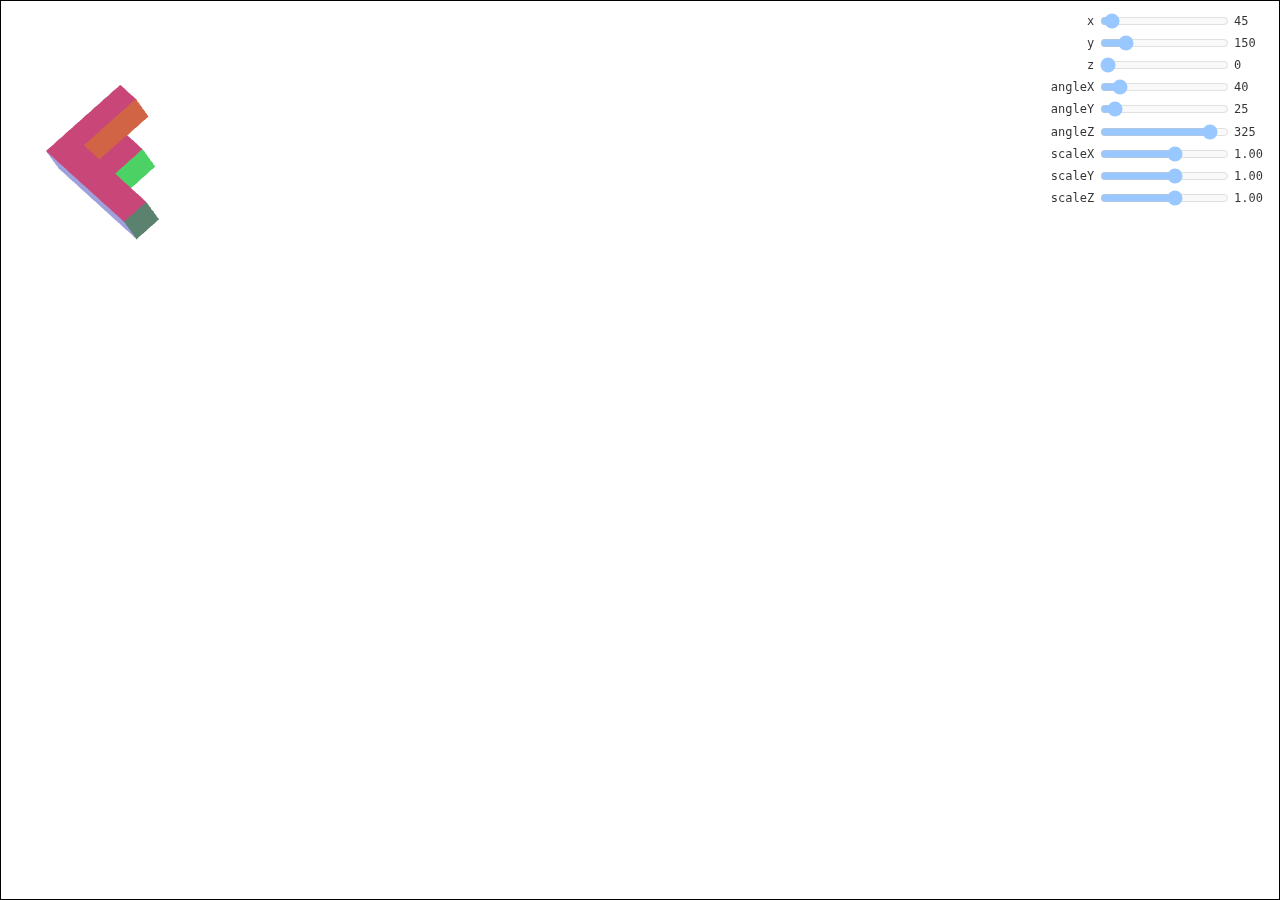
<file: ortho.html>
<!DOCTYPE html>
<html>
    <head>
		<meta charset="utf-8">
		<link rel="stylesheet" type="text/css" href='style.css'>
    </head>
    <body>
	<canvas id="c"></canvas>
	<div id="uiContainer">
		<div id="ui">
			<div id="x"></div>
			<div id="y"></div>
			<div id="z"></div>
			<div id="angleX"></div>
			<div id="angleY"></div>
			<div id="angleZ"></div>
			<div id="scaleX"></div>
			<div id="scaleY"></div>
			<div id="scaleZ"></div>
		</div>
	</div>

    </body>
</html>
<script src="resources/webgl-utils.js"></script>
<script src="resources/webgl-lessons-ui.js"></script>
<script>
"use strict";

var vertexShaderSource = `#version 300 es
in vec4 a_position;
in vec4 a_color;
uniform mat4 u_matrix;
out vec4 v_color;
void main() {
    gl_Position = u_matrix * a_position;
    v_color = a_color;
}
`;

var fragmentShaderSource = `#version 300 es
precision mediump float;
in vec4 v_color;
out vec4 outColor;
void main() {
	outColor = v_color;
}
`;


function main() {
	var canvas = document.getElementById("c");
	var gl = canvas.getContext("webgl2");
	if (!gl) {
		return;
	}

	var program = webglUtils.createProgramFromSources(gl, [vertexShaderSource, fragmentShaderSource]);

	var positionAttributeLocation = gl.getAttribLocation(program, "a_position");
    var colorAttributeLocation = gl.getAttribLocation(program, "a_color");
    var matrixLocation = gl.getUniformLocation(program, "u_matrix");

	var positionBuffer = gl.createBuffer();
	var vao = gl.createVertexArray();
	gl.bindVertexArray(vao);
	gl.enableVertexAttribArray(positionAttributeLocation);
	gl.bindBuffer(gl.ARRAY_BUFFER, positionBuffer);
	setGeometry(gl);

	var size = 3;
	var type = gl.FLOAT;
	var normalize = false;
	var stride = 0;
	var offset = 0;
	gl.vertexAttribPointer(positionAttributeLocation, size, type, normalize, stride, offset);

    var colorBuffer = gl.createBuffer();
    gl.bindBuffer(gl.ARRAY_BUFFER, colorBuffer);
    setColors(gl);
    gl.enableVertexAttribArray(colorAttributeLocation);

    var size = 3;
    var type = gl.UNSIGNED_BYTE;
    var normalize = true;
    var stride = 0;
    var offset = 0;
    gl.vertexAttribPointer(colorAttributeLocation, size, type, normalize, stride, offset);

    function radToDeg(r) {
        return r * 180 / Math.PI;
    }

    function degToRad(d) {
        return d * Math.PI / 180;
    }

	var translation = [45, 150, 0];
	var rotation = [degToRad(40), degToRad(25), degToRad(325)];
	var scale = [1, 1, 1];
	var color = [Math.random(), Math.random(), Math.random(), 1];
	
	drawScene();

	webglLessonsUI.setupSlider("#x", {value: translation[0], slide: updatePosition(0), max: gl.canvas.width });
	webglLessonsUI.setupSlider("#y", {value: translation[1], slide: updatePosition(1), max: gl.canvas.height });
	webglLessonsUI.setupSlider("#z", {value: translation[2], slide: updatePosition(2), max: gl.canvas.height });
	webglLessonsUI.setupSlider("#angleX", {value: radToDeg(rotation[0]), slide: updateRotation(0), max: 360 });
	webglLessonsUI.setupSlider("#angleY", {value: radToDeg(rotation[1]), slide: updateRotation(1), max: 360 });
	webglLessonsUI.setupSlider("#angleZ", {value: radToDeg(rotation[2]), slide: updateRotation(2), max: 360 });
	webglLessonsUI.setupSlider("#scaleX", {value: scale[0], slide:updateScale(0), min:-5,max:5,step:0.01,precision:2 });
	webglLessonsUI.setupSlider("#scaleY", {value: scale[1], slide:updateScale(1), min:-5,max:5,step:0.01,precision:2 });
	webglLessonsUI.setupSlider("#scaleZ", {value: scale[2], slide:updateScale(2), min:-5,max:5,step:0.01,precision:2 });

	function updatePosition(index) {
		return function(event, ui) {
			translation[index] = ui.value;
			drawScene();
		};
	}

	function updateRotation(index) {
        return function (event, ui) {
		    var angleInDegrees = ui.value;
            var angleInRadians = degToRad(angleInDegrees);
            rotation[index] = angleInRadians;
		    drawScene();
        };
	}

	function updateScale(index) {
		return function(event, ui) {
			scale[index] = ui.value;
			drawScene();
		};
	}

	function drawScene() {
		webglUtils.resizeCanvasToDisplaySize(gl.canvas);

		gl.viewport(0, 0, gl.canvas.width, gl.canvas.height);
		
		gl.clearColor(0, 0, 0, 0);
		gl.clear(gl.COLOR_BUFFER_BIT | gl.DEPTH_BUFFER_BIT);

        gl.enable(gl.DEPTH_TEST);

        gl.enable(gl.CULL_FACE);

		gl.useProgram(program);
		gl.bindVertexArray(vao);


        var matrix = m4.projection(gl.canvas.clientWidth, gl.canvas.clientHeight, 400);
        matrix = m4.translate(matrix, translation[0], translation[1], translation[2]);
        matrix = m4.xRotate(matrix, rotation[0]);
        matrix = m4.yRotate(matrix, rotation[1]);
        matrix = m4.zRotate(matrix, rotation[2]);
        matrix = m4.scale(matrix, scale[0], scale[1], scale[2]);

        gl.uniformMatrix4fv(matrixLocation, false, matrix);

		var primitiveType = gl.TRIANGLES;
		var offset = 0;
		var count = 16*6;
		gl.drawArrays(primitiveType, offset, count);
	}
}

function setGeometry(gl) {
	gl.bufferData(
		gl.ARRAY_BUFFER,
		new Float32Array([
          // left column front
          0,   0,  0,
          0, 150,  0,
          30,   0,  0,
          0, 150,  0,
          30, 150,  0,
          30,   0,  0,

          // top rung front
          30,   0,  0,
          30,  30,  0,
          100,   0,  0,
          30,  30,  0,
          100,  30,  0,
          100,   0,  0,

          // middle rung front
          30,  60,  0,
          30,  90,  0,
          67,  60,  0,
          30,  90,  0,
          67,  90,  0,
          67,  60,  0,

          // left column back
            0,   0,  30,
           30,   0,  30,
            0, 150,  30,
            0, 150,  30,
           30,   0,  30,
           30, 150,  30,

          // top rung back
           30,   0,  30,
          100,   0,  30,
           30,  30,  30,
           30,  30,  30,
          100,   0,  30,
          100,  30,  30,

          // middle rung back
           30,  60,  30,
           67,  60,  30,
           30,  90,  30,
           30,  90,  30,
           67,  60,  30,
           67,  90,  30,

          // top
            0,   0,   0,
          100,   0,   0,
          100,   0,  30,
            0,   0,   0,
          100,   0,  30,
            0,   0,  30,

          // top rung right
          100,   0,   0,
          100,  30,   0,
          100,  30,  30,
          100,   0,   0,
          100,  30,  30,
          100,   0,  30,

          // under top rung
          30,   30,   0,
          30,   30,  30,
          100,  30,  30,
          30,   30,   0,
          100,  30,  30,
          100,  30,   0,

          // between top rung and middle
          30,   30,   0,
          30,   60,  30,
          30,   30,  30,
          30,   30,   0,
          30,   60,   0,
          30,   60,  30,

          // top of middle rung
          30,   60,   0,
          67,   60,  30,
          30,   60,  30,
          30,   60,   0,
          67,   60,   0,
          67,   60,  30,

          // right of middle rung
          67,   60,   0,
          67,   90,  30,
          67,   60,  30,
          67,   60,   0,
          67,   90,   0,
          67,   90,  30,

          // bottom of middle rung.
          30,   90,   0,
          30,   90,  30,
          67,   90,  30,
          30,   90,   0,
          67,   90,  30,
          67,   90,   0,

          // right of bottom
          30,   90,   0,
          30,  150,  30,
          30,   90,  30,
          30,   90,   0,
          30,  150,   0,
          30,  150,  30,

          // bottom
          0,   150,   0,
          0,   150,  30,
          30,  150,  30,
          0,   150,   0,
          30,  150,  30,
          30,  150,   0,

          // left side
          0,   0,   0,
          0,   0,  30,
          0, 150,  30,
          0,   0,   0,
          0, 150,  30,
          0, 150,   0,
		]),
		gl.STATIC_DRAW);
}

function setColors(gl) {
  gl.bufferData(
      gl.ARRAY_BUFFER,
      new Uint8Array([
          // left column front
        200,  70, 120,
        200,  70, 120,
        200,  70, 120,
        200,  70, 120,
        200,  70, 120,
        200,  70, 120,

          // top rung front
        200,  70, 120,
        200,  70, 120,
        200,  70, 120,
        200,  70, 120,
        200,  70, 120,
        200,  70, 120,

          // middle rung front
        200,  70, 120,
        200,  70, 120,
        200,  70, 120,
        200,  70, 120,
        200,  70, 120,
        200,  70, 120,

          // left column back
        80, 70, 200,
        80, 70, 200,
        80, 70, 200,
        80, 70, 200,
        80, 70, 200,
        80, 70, 200,

          // top rung back
        80, 70, 200,
        80, 70, 200,
        80, 70, 200,
        80, 70, 200,
        80, 70, 200,
        80, 70, 200,

          // middle rung back
        80, 70, 200,
        80, 70, 200,
        80, 70, 200,
        80, 70, 200,
        80, 70, 200,
        80, 70, 200,

          // top
        70, 200, 210,
        70, 200, 210,
        70, 200, 210,
        70, 200, 210,
        70, 200, 210,
        70, 200, 210,

          // top rung right
        200, 200, 70,
        200, 200, 70,
        200, 200, 70,
        200, 200, 70,
        200, 200, 70,
        200, 200, 70,

          // under top rung
        210, 100, 70,
        210, 100, 70,
        210, 100, 70,
        210, 100, 70,
        210, 100, 70,
        210, 100, 70,

          // between top rung and middle
        210, 160, 70,
        210, 160, 70,
        210, 160, 70,
        210, 160, 70,
        210, 160, 70,
        210, 160, 70,

          // top of middle rung
        70, 180, 210,
        70, 180, 210,
        70, 180, 210,
        70, 180, 210,
        70, 180, 210,
        70, 180, 210,

          // right of middle rung
        100, 70, 210,
        100, 70, 210,
        100, 70, 210,
        100, 70, 210,
        100, 70, 210,
        100, 70, 210,

          // bottom of middle rung.
        76, 210, 100,
        76, 210, 100,
        76, 210, 100,
        76, 210, 100,
        76, 210, 100,
        76, 210, 100,

          // right of bottom
        140, 210, 80,
        140, 210, 80,
        140, 210, 80,
        140, 210, 80,
        140, 210, 80,
        140, 210, 80,

          // bottom
        90, 130, 110,
        90, 130, 110,
        90, 130, 110,
        90, 130, 110,
        90, 130, 110,
        90, 130, 110,

          // left side
        160, 160, 220,
        160, 160, 220,
        160, 160, 220,
        160, 160, 220,
        160, 160, 220,
        160, 160, 220,
      ]),
      gl.STATIC_DRAW);
}

var m4 = {
    projection: function (width, height, depth) {
        return [
            2/width, 0, 0, 0,
            0, -2/height, 0, 0,
            0, 0, 2/depth, 0,
            -1, 1, 0, 1,
        ];
    },

    translation: function translation(tx, ty, tz) {
        return [
            1, 0 ,0, 0,
            0, 1, 0, 0,
            0, 0, 1, 0,
            tx, ty, tz, 1,
        ];
    },

    xRotation: function rotation(angleInRadians) {
        var c = Math.cos(angleInRadians);
        var s = Math.sin(angleInRadians);
        return [
            1, 0, 0, 0,
            0, c, -s, 0,
            0, s, c, 0,
            0, 0, 0, 1,
        ];
    },

    yRotation: function rotation(angleInRadians) {
        var c = Math.cos(angleInRadians);
        var s = Math.sin(angleInRadians);
        return [
            c, 0, -s, 0,
            0, 1, 0, 0,
            s, 0, c, 0,
            0, 0, 0, 1,
        ];
    },

    zRotation: function rotation(angleInRadians) {
        var c = Math.cos(angleInRadians);
        var s = Math.sin(angleInRadians);
        return [
            c, s, 0, 0,
            -s, c, 0, 0,
            0, 0, 1, 0,
            0, 0, 0, 1,
        ];
    },

    scaling: function scaling(sx, sy, sz) {
        return [
            sx, 0, 0, 0,
            0, sy, 0, 0,
            0, 0, sz, 0,
            0, 0, 0, 1,
        ];
    },

    multiply: function multiply(a, b) {
        var a00 = a[0 * 4  + 0];
        var a01 = a[0 * 4  + 1];
        var a02 = a[0 * 4  + 2];
        var a03 = a[0 * 4  + 3];
        var a10 = a[1 * 4  + 0];
        var a11 = a[1 * 4  + 1];
        var a12 = a[1 * 4  + 2];
        var a13 = a[1 * 4  + 3];
        var a20 = a[2 * 4  + 0];
        var a21 = a[2 * 4  + 1];
        var a22 = a[2 * 4  + 2];
        var a23 = a[2 * 4  + 3];
        var a30 = a[3 * 4  + 0];
        var a31 = a[3 * 4  + 1];
        var a32 = a[3 * 4  + 2];
        var a33 = a[3 * 4  + 3];
        var b00 = b[0 * 4  + 0];
        var b01 = b[0 * 4  + 1];
        var b02 = b[0 * 4  + 2];
        var b03 = b[0 * 4  + 3];
        var b10 = b[1 * 4  + 0];
        var b11 = b[1 * 4  + 1];
        var b12 = b[1 * 4  + 2];
        var b13 = b[1 * 4  + 3];
        var b20 = b[2 * 4  + 0];
        var b21 = b[2 * 4  + 1];
        var b22 = b[2 * 4  + 2];
        var b23 = b[2 * 4  + 3];
        var b30 = b[3 * 4  + 0];
        var b31 = b[3 * 4  + 1];
        var b32 = b[3 * 4  + 2];
        var b33 = b[3 * 4  + 3];
        var dst = [];
        dst[ 0] = b00 * a00 + b01 * a10 + b02 * a20 + b03 * a30;
        dst[ 1] = b00 * a01 + b01 * a11 + b02 * a21 + b03 * a31;
        dst[ 2] = b00 * a02 + b01 * a12 + b02 * a22 + b03 * a32;
        dst[ 3] = b00 * a03 + b01 * a13 + b02 * a23 + b03 * a33;

        dst[ 4] = b10 * a00 + b11 * a10 + b12 * a20 + b13 * a30;
        dst[ 5] = b10 * a01 + b11 * a11 + b12 * a21 + b13 * a31;
        dst[ 6] = b10 * a02 + b11 * a12 + b12 * a22 + b13 * a32;
        dst[ 7] = b10 * a03 + b11 * a13 + b12 * a23 + b13 * a33;

        dst[ 8] = b20 * a00 + b21 * a10 + b22 * a20 + b23 * a30;
        dst[ 9] = b20 * a01 + b21 * a11 + b22 * a21 + b23 * a31;
        dst[10] = b20 * a02 + b21 * a12 + b22 * a22 + b23 * a32;
        dst[11] = b20 * a03 + b21 * a13 + b22 * a23 + b23 * a33;

        dst[12] = b30 * a00 + b31 * a10 + b32 * a20 + b33 * a30;
        dst[13] = b30 * a01 + b31 * a11 + b32 * a21 + b33 * a31;
        dst[14] = b30 * a02 + b31 * a12 + b32 * a22 + b33 * a32;
        dst[15] = b30 * a03 + b31 * a13 + b32 * a23 + b33 * a33;

        return dst;
    },

    translate: function(m, tx, ty, tz) {
        return m4.multiply(m, m4.translation(tx, ty, tz));
    },
    xRotate: function(m, angleInRadians) {
        return m4.multiply(m, m4.xRotation(angleInRadians));
    },
    yRotate: function(m, angleInRadians) {
        return m4.multiply(m, m4.yRotation(angleInRadians));
    },
    zRotate: function(m, angleInRadians) {
        return m4.multiply(m, m4.zRotation(angleInRadians));
    },
    scale: function(m, sx, sy, sz) {
        return m4.multiply(m, m4.scaling(sx, sy, sz));
    },
};

main();
</script>
</file>
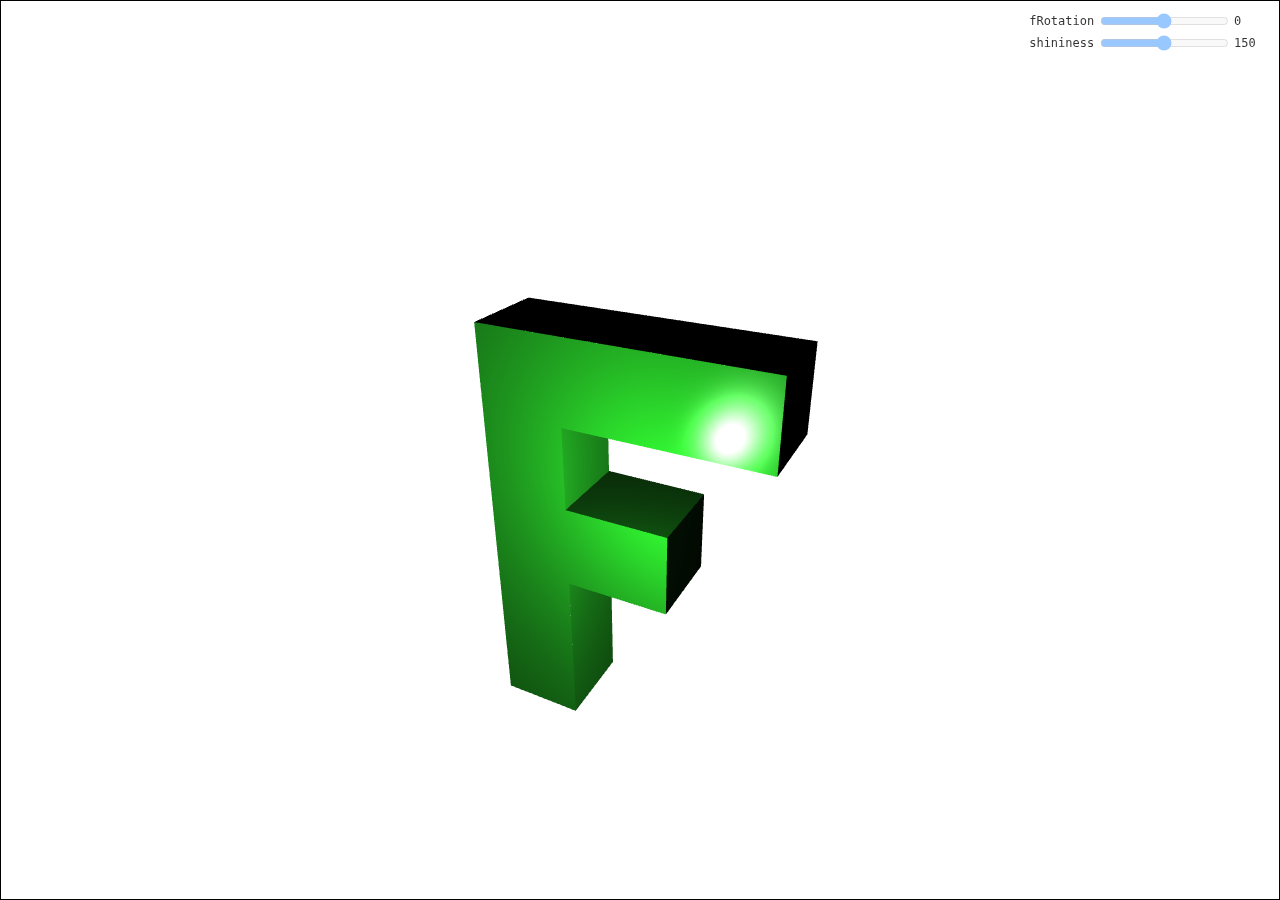
<file: point-light.html>
<!DOCTYPE html>
<html>
    <head>
		<meta charset="utf-8">
		<link rel="stylesheet" type="text/css" href='style.css'>
    </head>
    <body>
	<canvas id="c"></canvas>
	<div id="uiContainer">
		<div id="ui">
            <div id="fRotation"></div>
			<div id="shininess"></div>
		</div>
	</div>

    </body>
</html>
<script src="resources/webgl-utils.js"></script>
<script src="resources/webgl-lessons-ui.js"></script>
<script src="resources/m4.js"></script>
<script>
    "use strict";

var vertexShaderSource = `#version 300 es

// an attribute is an input (in) to a vertex shader.
// It will receive data from a buffer
in vec4 a_position;
in vec3 a_normal;

uniform vec3 u_lightWorldPosition;
uniform vec3 u_viewWorldPosition;

uniform mat4 u_world;
uniform mat4 u_worldViewProjection;
uniform mat4 u_worldInverseTranspose;

// varyings to pass values to the fragment shader
out vec3 v_normal;
out vec3 v_surfaceToLight;
out vec3 v_surfaceToView;

// all shaders have a main function
void main() {
  // Multiply the position by the matrix.
  gl_Position = u_worldViewProjection * a_position;

  // orient the normals and pass to the fragment shader
  v_normal = mat3(u_worldInverseTranspose) * a_normal;

  // compute the world position of the surfoace
  vec3 surfaceWorldPosition = (u_world * a_position).xyz;

  // compute the vector of the surface to the light
  // and pass it to the fragment shader
  v_surfaceToLight = u_lightWorldPosition - surfaceWorldPosition;

  // compute the vector of the surface to the view/camera
  // and pass it to the fragment shader
  v_surfaceToView = u_viewWorldPosition - surfaceWorldPosition;
}
`;

var fragmentShaderSource = `#version 300 es

precision mediump float;

// Passed in and varied from the vertex shader.
in vec3 v_normal;
in vec3 v_surfaceToLight;
in vec3 v_surfaceToView;

uniform vec4 u_color;
uniform float u_shininess;

// we need to declare an output for the fragment shader
out vec4 outColor;

void main() {
  // because v_normal is a varying it's interpolated
  // so it will not be a uint vector. Normalizing it
  // will make it a unit vector again
  vec3 normal = normalize(v_normal);

  vec3 surfaceToLightDirection = normalize(v_surfaceToLight);
  vec3 surfaceToViewDirection = normalize(v_surfaceToView);
  vec3 halfVector = normalize(surfaceToLightDirection + surfaceToViewDirection);

  // compute the light by taking the dot product
  // of the normal to the light's reverse direction
  float light = dot(normal, surfaceToLightDirection);
  float specular = 0.0;
  if (light > 0.0) {
    specular = pow(dot(normal, halfVector), u_shininess);
  }

  outColor = u_color;

  // Lets multiply just the color portion (not the alpha)
  // by the light
  outColor.rgb *= light;

  // Just add in the specular
  outColor.rgb += specular;
}
`;

function main() {
  // Get A WebGL context
  /** @type {HTMLCanvasElement} */
  var canvas = document.getElementById("c");
  var gl = canvas.getContext("webgl2");
  if (!gl) {
    return;
  }

  // Use our boilerplate utils to compile the shaders and link into a program
  var program = webglUtils.createProgramFromSources(gl,
      [vertexShaderSource, fragmentShaderSource]);

  // look up where the vertex data needs to go.
  var positionAttributeLocation = gl.getAttribLocation(program, "a_position");
  var normalAttributeLocation = gl.getAttribLocation(program, "a_normal");

  // look up uniform locations
  var worldViewProjectionLocation =
      gl.getUniformLocation(program, "u_worldViewProjection");
  var worldInverseTransposeLocation =
      gl.getUniformLocation(program, "u_worldInverseTranspose");
  var colorLocation = gl.getUniformLocation(program, "u_color");
  var shininessLocation = gl.getUniformLocation(program, "u_shininess");
  var lightWorldPositionLocation =
      gl.getUniformLocation(program, "u_lightWorldPosition");
  var viewWorldPositionLocation =
      gl.getUniformLocation(program, "u_viewWorldPosition");
  var worldLocation =
      gl.getUniformLocation(program, "u_world");

  // Create a buffer
  var positionBuffer = gl.createBuffer();

  // Create a vertex array object (attribute state)
  var vao = gl.createVertexArray();

  // and make it the one we're currently working with
  gl.bindVertexArray(vao);

  // Turn on the attribute
  gl.enableVertexAttribArray(positionAttributeLocation);

  // Bind it to ARRAY_BUFFER (think of it as ARRAY_BUFFER = positionBuffer)
  gl.bindBuffer(gl.ARRAY_BUFFER, positionBuffer);
  // Set Geometry.
  setGeometry(gl);

  // Tell the attribute how to get data out of positionBuffer (ARRAY_BUFFER)
  var size = 3;          // 3 components per iteration
  var type = gl.FLOAT;   // the data is 32bit floats
  var normalize = false; // don't normalize the data
  var stride = 0;        // 0 = move forward size * sizeof(type) each iteration to get the next position
  var offset = 0;        // start at the beginning of the buffer
  gl.vertexAttribPointer(
      positionAttributeLocation, size, type, normalize, stride, offset);

  // create the normalr buffer, make it the current ARRAY_BUFFER
  // and copy in the normal values
  var normalBuffer = gl.createBuffer();
  gl.bindBuffer(gl.ARRAY_BUFFER, normalBuffer);
  setNormals(gl);

  // Turn on the attribute
  gl.enableVertexAttribArray(normalAttributeLocation);

  // Tell the attribute how to get data out of colorBuffer (ARRAY_BUFFER)
  var size = 3;          // 3 components per iteration
  var type = gl.FLOAT;   // the data is 32bit floats
  var normalize = false; // don't normalize the data
  var stride = 0;        // 0 = move forward size * sizeof(type) each iteration to get the next color
  var offset = 0;        // start at the beginning of the buffer
  gl.vertexAttribPointer(
      normalAttributeLocation, size, type, normalize, stride, offset);


  function radToDeg(r) {
    return r * 180 / Math.PI;
  }

  function degToRad(d) {
    return d * Math.PI / 180;
  }

  // First let's make some variables
  // to hold the translation,
  var fieldOfViewRadians = degToRad(60);
  var fRotationRadians = 0;
  var shininess = 150;

  drawScene();

  // Setup a ui.
  webglLessonsUI.setupSlider("#fRotation", {value: radToDeg(fRotationRadians), slide: updateRotation, min: -360, max: 360});
  webglLessonsUI.setupSlider("#shininess", {value: shininess, slide: updateShininess, min: 1, max: 300});

  function updateRotation(event, ui) {
    fRotationRadians = degToRad(ui.value);
    drawScene();
  }

  function updateShininess(event, ui) {
    shininess = ui.value;
    drawScene();
  }

  // Draw the scene.
  function drawScene() {
    webglUtils.resizeCanvasToDisplaySize(gl.canvas);

    // Tell WebGL how to convert from clip space to pixels
    gl.viewport(0, 0, gl.canvas.width, gl.canvas.height);

    // Clear the canvas
    gl.clearColor(0, 0, 0, 0);
    gl.clear(gl.COLOR_BUFFER_BIT | gl.DEPTH_BUFFER_BIT);

    // turn on depth testing
    gl.enable(gl.DEPTH_TEST);

    // tell webgl to cull faces
    gl.enable(gl.CULL_FACE);

    // Tell it to use our program (pair of shaders)
    gl.useProgram(program);

    // Bind the attribute/buffer set we want.
    gl.bindVertexArray(vao);

    // Compute the matrix
    var aspect = gl.canvas.clientWidth / gl.canvas.clientHeight;
    var zNear = 1;
    var zFar = 2000;
    var projectionMatrix = m4.perspective(fieldOfViewRadians, aspect, zNear, zFar);

    // Compute the camera's matrix
    var camera = [100, 150, 200];
    var target = [0, 35, 0];
    var up = [0, 1, 0];
    var cameraMatrix = m4.lookAt(camera, target, up);

    // Make a view matrix from the camera matrix.
    var viewMatrix = m4.inverse(cameraMatrix);

    // create a viewProjection matrix. This will both apply perspective
    // AND move the world so that the camera is effectively the origin
    var viewProjectionMatrix = m4.multiply(projectionMatrix, viewMatrix);

    // Draw a F at the origin with rotation
    var worldMatrix = m4.yRotation(fRotationRadians);
    var worldViewProjectionMatrix = m4.multiply(viewProjectionMatrix, worldMatrix);
    var worldInverseMatrix = m4.inverse(worldMatrix);
    var worldInverseTransposeMatrix = m4.transpose(worldInverseMatrix);

    // Set the matrices
    gl.uniformMatrix4fv(
        worldLocation, false,
        worldMatrix);
    gl.uniformMatrix4fv(
        worldViewProjectionLocation, false,
        worldViewProjectionMatrix);
    gl.uniformMatrix4fv(
        worldInverseTransposeLocation, false,
        worldInverseTransposeMatrix);

    // Set the color to use
    gl.uniform4fv(colorLocation, [0.2, 1, 0.2, 1]); // green

    // set the light position
    gl.uniform3fv(lightWorldPositionLocation, [20, 30, 60]);

    // set the camera/view position
    gl.uniform3fv(viewWorldPositionLocation, camera);

    // set the shininess
    gl.uniform1f(shininessLocation, shininess);

    // Draw the geometry.
    var primitiveType = gl.TRIANGLES;
    var offset = 0;
    var count = 16 * 6;
    gl.drawArrays(primitiveType, offset, count);
  }
}

// Fill the current ARRAY_BUFFER buffer
// with the values that define a letter 'F'.
function setGeometry(gl) {
  var positions = new Float32Array([
          // left column front
          0,   0,  0,
          0, 150,  0,
          30,   0,  0,
          0, 150,  0,
          30, 150,  0,
          30,   0,  0,

          // top rung front
          30,   0,  0,
          30,  30,  0,
          100,   0,  0,
          30,  30,  0,
          100,  30,  0,
          100,   0,  0,

          // middle rung front
          30,  60,  0,
          30,  90,  0,
          67,  60,  0,
          30,  90,  0,
          67,  90,  0,
          67,  60,  0,

          // left column back
            0,   0,  30,
           30,   0,  30,
            0, 150,  30,
            0, 150,  30,
           30,   0,  30,
           30, 150,  30,

          // top rung back
           30,   0,  30,
          100,   0,  30,
           30,  30,  30,
           30,  30,  30,
          100,   0,  30,
          100,  30,  30,

          // middle rung back
           30,  60,  30,
           67,  60,  30,
           30,  90,  30,
           30,  90,  30,
           67,  60,  30,
           67,  90,  30,

          // top
            0,   0,   0,
          100,   0,   0,
          100,   0,  30,
            0,   0,   0,
          100,   0,  30,
            0,   0,  30,

          // top rung right
          100,   0,   0,
          100,  30,   0,
          100,  30,  30,
          100,   0,   0,
          100,  30,  30,
          100,   0,  30,

          // under top rung
          30,   30,   0,
          30,   30,  30,
          100,  30,  30,
          30,   30,   0,
          100,  30,  30,
          100,  30,   0,

          // between top rung and middle
          30,   30,   0,
          30,   60,  30,
          30,   30,  30,
          30,   30,   0,
          30,   60,   0,
          30,   60,  30,

          // top of middle rung
          30,   60,   0,
          67,   60,  30,
          30,   60,  30,
          30,   60,   0,
          67,   60,   0,
          67,   60,  30,

          // right of middle rung
          67,   60,   0,
          67,   90,  30,
          67,   60,  30,
          67,   60,   0,
          67,   90,   0,
          67,   90,  30,

          // bottom of middle rung.
          30,   90,   0,
          30,   90,  30,
          67,   90,  30,
          30,   90,   0,
          67,   90,  30,
          67,   90,   0,

          // right of bottom
          30,   90,   0,
          30,  150,  30,
          30,   90,  30,
          30,   90,   0,
          30,  150,   0,
          30,  150,  30,

          // bottom
          0,   150,   0,
          0,   150,  30,
          30,  150,  30,
          0,   150,   0,
          30,  150,  30,
          30,  150,   0,

          // left side
          0,   0,   0,
          0,   0,  30,
          0, 150,  30,
          0,   0,   0,
          0, 150,  30,
          0, 150,   0,
  ]);

  // Center the F around the origin and Flip it around. We do this because
  // we're in 3D now with and +Y is up where as before when we started with 2D
  // we had +Y as down.

  // We could do by changing all the values above but I'm lazy.
  // We could also do it with a matrix at draw time but you should
  // never do stuff at draw time if you can do it at init time.
  var matrix = m4.xRotation(Math.PI);
  matrix = m4.translate(matrix, -50, -75, -15);

  for (var ii = 0; ii < positions.length; ii += 3) {
    var vector = m4.transformVector(matrix, [positions[ii + 0], positions[ii + 1], positions[ii + 2], 1]);
    positions[ii + 0] = vector[0];
    positions[ii + 1] = vector[1];
    positions[ii + 2] = vector[2];
  }

  gl.bufferData(gl.ARRAY_BUFFER, positions, gl.STATIC_DRAW);
}

function setNormals(gl) {
  var normals = new Float32Array([
          // left column front
          0, 0, 1,
          0, 0, 1,
          0, 0, 1,
          0, 0, 1,
          0, 0, 1,
          0, 0, 1,

          // top rung front
          0, 0, 1,
          0, 0, 1,
          0, 0, 1,
          0, 0, 1,
          0, 0, 1,
          0, 0, 1,

          // middle rung front
          0, 0, 1,
          0, 0, 1,
          0, 0, 1,
          0, 0, 1,
          0, 0, 1,
          0, 0, 1,

          // left column back
          0, 0, -1,
          0, 0, -1,
          0, 0, -1,
          0, 0, -1,
          0, 0, -1,
          0, 0, -1,

          // top rung back
          0, 0, -1,
          0, 0, -1,
          0, 0, -1,
          0, 0, -1,
          0, 0, -1,
          0, 0, -1,

          // middle rung back
          0, 0, -1,
          0, 0, -1,
          0, 0, -1,
          0, 0, -1,
          0, 0, -1,
          0, 0, -1,

          // top
          0, 1, 0,
          0, 1, 0,
          0, 1, 0,
          0, 1, 0,
          0, 1, 0,
          0, 1, 0,

          // top rung right
          1, 0, 0,
          1, 0, 0,
          1, 0, 0,
          1, 0, 0,
          1, 0, 0,
          1, 0, 0,

          // under top rung
          0, -1, 0,
          0, -1, 0,
          0, -1, 0,
          0, -1, 0,
          0, -1, 0,
          0, -1, 0,

          // between top rung and middle
          1, 0, 0,
          1, 0, 0,
          1, 0, 0,
          1, 0, 0,
          1, 0, 0,
          1, 0, 0,

          // top of middle rung
          0, 1, 0,
          0, 1, 0,
          0, 1, 0,
          0, 1, 0,
          0, 1, 0,
          0, 1, 0,

          // right of middle rung
          1, 0, 0,
          1, 0, 0,
          1, 0, 0,
          1, 0, 0,
          1, 0, 0,
          1, 0, 0,

          // bottom of middle rung.
          0, -1, 0,
          0, -1, 0,
          0, -1, 0,
          0, -1, 0,
          0, -1, 0,
          0, -1, 0,

          // right of bottom
          1, 0, 0,
          1, 0, 0,
          1, 0, 0,
          1, 0, 0,
          1, 0, 0,
          1, 0, 0,

          // bottom
          0, -1, 0,
          0, -1, 0,
          0, -1, 0,
          0, -1, 0,
          0, -1, 0,
          0, -1, 0,

          // left side
          -1, 0, 0,
          -1, 0, 0,
          -1, 0, 0,
          -1, 0, 0,
          -1, 0, 0,
          -1, 0, 0,
  ]);
  gl.bufferData(gl.ARRAY_BUFFER, normals, gl.STATIC_DRAW);
}

main();

</script>
</file>
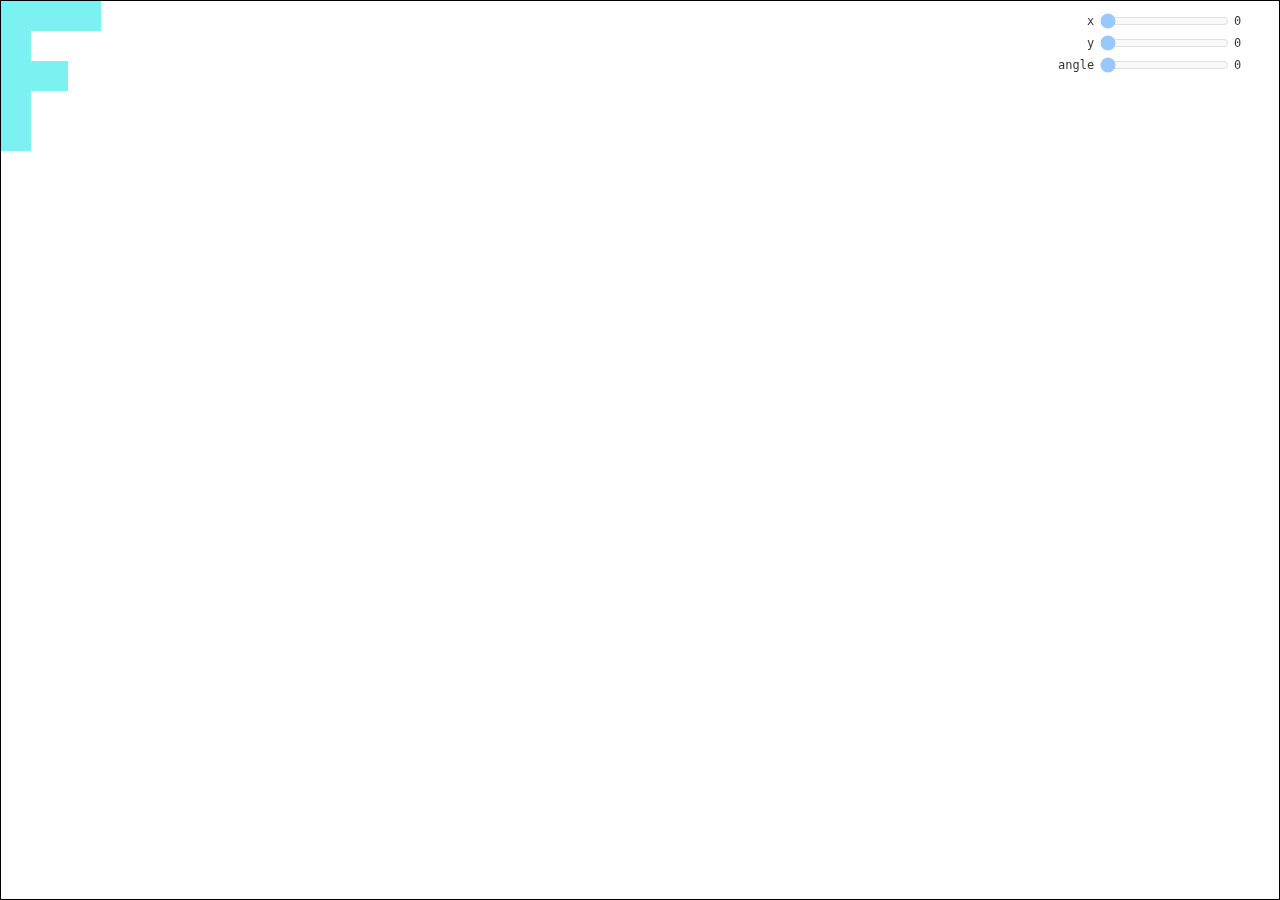
<file: rota.html>
<!DOCTYPE html>
<html>
    <head>
		<meta charset="utf-8">
		<link rel="stylesheet" type="text/css" href='style.css'>
    </head>
    <body>
	<canvas id="c"></canvas>
	<div id="uiContainer">
		<div id="ui">
			<div id="x"></div>
			<div id="y"></div>
			<div id="angle"></div>
		</div>
	</div>

    </body>
</html>
<script src="resources/jquery-1.7.1.min.js"></script>
<script src="resources/jquery-ui-1.8.16.custom.min.js"></script>
<script src="resources/jquery.mousecapture.js"></script>
<script src="resources/jquery-gman-circle.js"></script>
<script src="resources/webgl-utils.js"></script>
<script src="resources/webgl-lessons-ui.js"></script>
<script>
"use strict";

var vertexShaderSource = `#version 300 es
in vec2 a_position;
uniform vec2 u_resolution;
uniform vec2 u_translation;
uniform vec2 u_rotation;
void main() {
	vec2 rotatedPosition = vec2(
		a_position.x * u_rotation.y + a_position.y * u_rotation.x,
		a_position.y * u_rotation.y - a_position.x * u_rotation.x);

	vec2 position = rotatedPosition + u_translation;;
	vec2 zeroToOne = position / u_resolution;
	vec2 zeroToTwo = zeroToOne * 2.0;
	vec2 clipSpace = zeroToTwo - 1.0;
	gl_Position = vec4(clipSpace * vec2(1,-1), 0, 1);
}`;

var fragmentShaderSource = `#version 300 es
precision mediump float;
uniform vec4 u_color;
out vec4 outColor;
void main() {
	outColor = u_color;
}`;


function main() {
	var canvas = document.getElementById("c");
	var gl = canvas.getContext("webgl2");
	if (!gl) {
		return;
	}

	var program = webglUtils.createProgramFromSources(gl, [vertexShaderSource, fragmentShaderSource]);

	var positionAttributeLocation = gl.getAttribLocation(program, "a_position")
	var resolutionUniformLocation = gl.getUniformLocation(program, "u_resolution");
	var colorLocation = gl.getUniformLocation(program, "u_color");
	var translationLocation = gl.getUniformLocation(program, "u_translation");
	var rotationLocation = gl.getUniformLocation(program, "u_rotation");

	var positionBuffer = gl.createBuffer();
	var vao = gl.createVertexArray();
	gl.bindVertexArray(vao);
	gl.enableVertexAttribArray(positionAttributeLocation);
	gl.bindBuffer(gl.ARRAY_BUFFER, positionBuffer);
	setGeometry(gl);

	var size = 2;
	var type = gl.FLOAT;
	var normalize = false;
	var stride = 0;
	var offset = 0;
	gl.vertexAttribPointer(
		positionAttributeLocation, size, type, normalize, stride, offset);

	var translation = [0, 0];
	var rotation = [0,1];
	var color = [Math.random(), Math.random(), Math.random(), 1];
	
	drawScene();

	webglLessonsUI.setupSlider("#x", {slide: updatePosition(0), max: gl.canvas.width });
	webglLessonsUI.setupSlider("#y", {slide: updatePosition(1), max: gl.canvas.height });
	webglLessonsUI.setupSlider("#angle", {slide: updateAngle, max: 360 });

	//$("#rotation").gmanUnitCircle({
	//	width: 200,
	//	height: 200,
	//	value: 0,
	//	slide: function(e, u) {
	//		rotation[0] = u.x;
	//		rotation[1] = u.y;
	//		drawScene();
	//	},
	//});

	function updatePosition(index) {
		return function(event, ui) {
			translation[index] = ui.value;
			drawScene();
		};
	}

	function updateAngle(event, ui) {
		var angleInDegrees = 360 - ui.value;
		var angleInRadians = angleInDegrees * Math.PI / 180;
		rotation[0] = Math.sin(angleInRadians);
		rotation[1] = Math.cos(angleInRadians);
		drawScene();
	}

	function drawScene() {
		webglUtils.resizeCanvasToDisplaySize(gl.canvas);

		gl.viewport(0, 0, gl.canvas.width, gl.canvas.height);
		
		gl.clearColor(0, 0, 0, 0);
		gl.clear(gl.COLOR_BUFFER_BIT | gl.DEPTH_BUFFER_BIT);

		gl.useProgram(program);
		gl.bindVertexArray(vao);

		gl.uniform2f(resolutionUniformLocation, gl.canvas.width, gl.canvas.height);
		gl.uniform4fv(colorLocation, color);
		gl.uniform2fv(translationLocation, translation);
		gl.uniform2fv(rotationLocation, rotation);

		var primitiveType = gl.TRIANGLES;
		var offset = 0;
		var count = 18;
		gl.drawArrays(primitiveType, offset, count);
	}
}

function setGeometry(gl) {
	gl.bufferData(
		gl.ARRAY_BUFFER,
		new Float32Array([
			0, 0,
			30, 0,
			0, 150,
			0, 150,
			30, 0,
			30, 150,

			30, 0,
			100, 0,
			30, 30,
			30, 30,
			100, 0,
			100, 30,

			30, 60,
			67, 60,
			30, 90,
			30, 90,
			67, 60,
			67, 90,
		]),
		gl.STATIC_DRAW);
}


main();
</script>
</file>
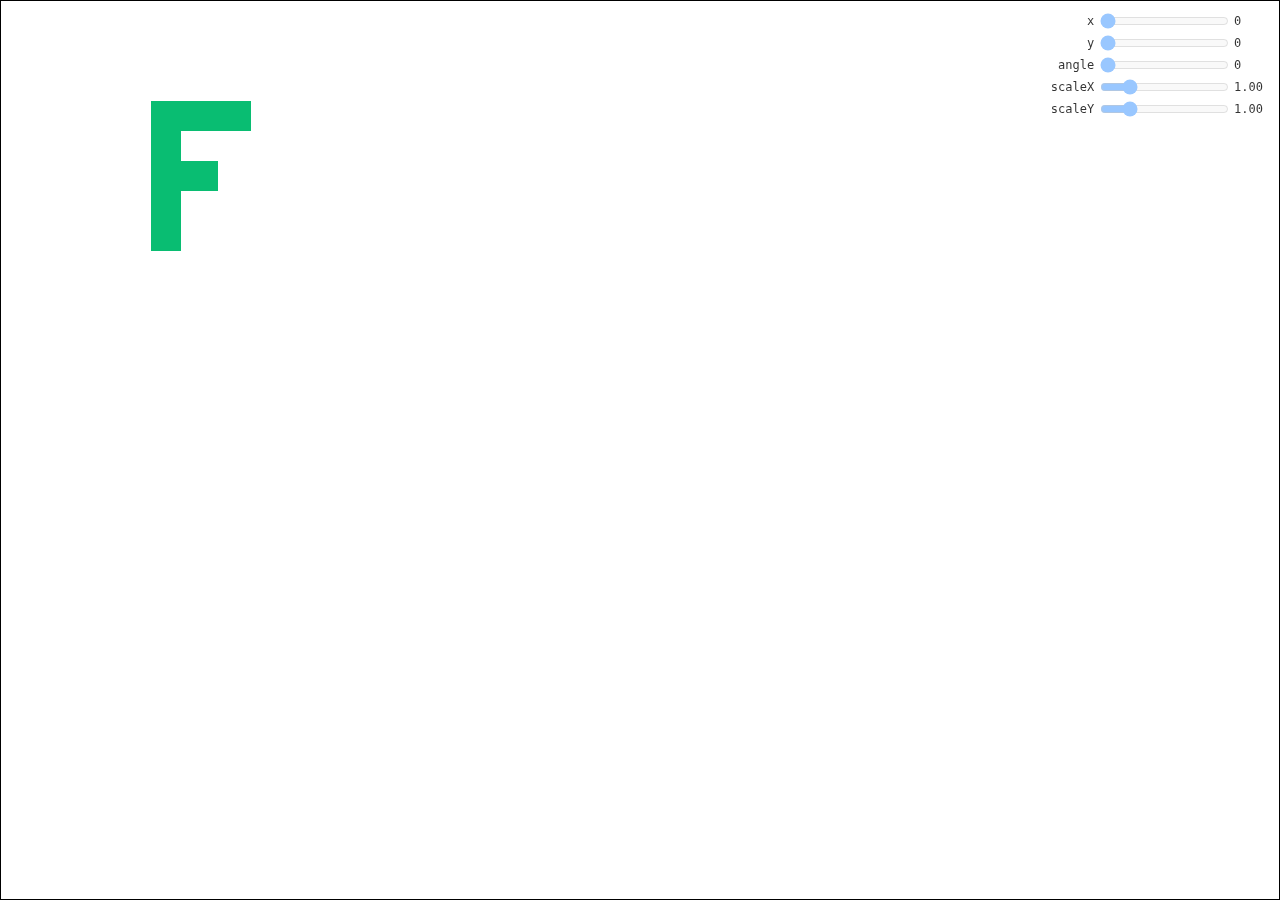
<file: scale.html>
<!DOCTYPE html>
<html>
    <head>
		<meta charset="utf-8">
		<link rel="stylesheet" type="text/css" href='style.css'>
    </head>
    <body>
	<canvas id="c"></canvas>
	<div id="uiContainer">
		<div id="ui">
			<div id="x"></div>
			<div id="y"></div>
			<div id="angle"></div>
			<div id="scaleX"></div>
			<div id="scaleY"></div>
		</div>
	</div>

    </body>
</html>
<script src="resources/jquery-1.7.1.min.js"></script>
<script src="resources/jquery-ui-1.8.16.custom.min.js"></script>
<script src="resources/jquery.mousecapture.js"></script>
<script src="resources/jquery-gman-circle.js"></script>
<script src="resources/webgl-utils.js"></script>
<script src="resources/webgl-lessons-ui.js"></script>
<script>
"use strict";

var vertexShaderSource = `#version 300 es
in vec2 a_position;
uniform vec2 u_resolution;
uniform vec2 u_translation;
uniform vec2 u_rotation;
uniform vec2 u_scale;
void main() {
	vec2 scaledPosition = a_position * u_scale;
	vec2 rotatedPosition = vec2(
		scaledPosition.x * u_rotation.y + scaledPosition.y * u_rotation.x,
		scaledPosition.y * u_rotation.y - scaledPosition.x * u_rotation.x);

	vec2 position = rotatedPosition + u_translation;;
	vec2 zeroToOne = position / u_resolution;
	vec2 zeroToTwo = zeroToOne * 2.0;
	vec2 clipSpace = zeroToTwo - 1.0;
	gl_Position = vec4(clipSpace * vec2(1,-1), 0, 1);
}`;

var fragmentShaderSource = `#version 300 es
precision mediump float;
uniform vec4 u_color;
out vec4 outColor;
void main() {
	outColor = u_color;
}`;


function main() {
	var canvas = document.getElementById("c");
	var gl = canvas.getContext("webgl2");
	if (!gl) {
		return;
	}

	var program = webglUtils.createProgramFromSources(gl, [vertexShaderSource, fragmentShaderSource]);

	var positionAttributeLocation = gl.getAttribLocation(program, "a_position")
	var resolutionUniformLocation = gl.getUniformLocation(program, "u_resolution");
	var colorLocation = gl.getUniformLocation(program, "u_color");
	var translationLocation = gl.getUniformLocation(program, "u_translation");
	var rotationLocation = gl.getUniformLocation(program, "u_rotation");
	var scaleLocation = gl.getUniformLocation(program, "u_scale");

	var positionBuffer = gl.createBuffer();
	var vao = gl.createVertexArray();
	gl.bindVertexArray(vao);
	gl.enableVertexAttribArray(positionAttributeLocation);
	gl.bindBuffer(gl.ARRAY_BUFFER, positionBuffer);
	setGeometry(gl);

	var size = 2;
	var type = gl.FLOAT;
	var normalize = false;
	var stride = 0;
	var offset = 0;
	gl.vertexAttribPointer(
		positionAttributeLocation, size, type, normalize, stride, offset);

	var translation = [150, 100];
	var rotation = [0,1];
	var scale = [1, 1];
	var color = [Math.random(), Math.random(), Math.random(), 1];
	
	drawScene();

	webglLessonsUI.setupSlider("#x", {slide: updatePosition(0), max: gl.canvas.width });
	webglLessonsUI.setupSlider("#y", {slide: updatePosition(1), max: gl.canvas.height });
	webglLessonsUI.setupSlider("#angle", {slide: updateAngle, max: 360 });
	webglLessonsUI.setupSlider("#scaleX", {value: scale[0], slide: updateScale(0),mix:-5,max:5,step:0.01,precision:2 });
	webglLessonsUI.setupSlider("#scaleY", {value: scale[1], slide: updateScale(1),mix:-5,max:5,step:0.01,precision:2 });

	function updatePosition(index) {
		return function(event, ui) {
			translation[index] = ui.value;
			drawScene();
		};
	}

	function updateAngle(event, ui) {
		var angleInDegrees = 360 - ui.value;
		var angleInRadians = angleInDegrees * Math.PI / 180;
		rotation[0] = Math.sin(angleInRadians);
		rotation[1] = Math.cos(angleInRadians);
		drawScene();
	}

	function updateScale(index) {
		return function(event, ui) {
			scale[index] = ui.value;
			drawScene();
		};
	}

	function drawScene() {
		webglUtils.resizeCanvasToDisplaySize(gl.canvas);

		gl.viewport(0, 0, gl.canvas.width, gl.canvas.height);
		
		gl.clearColor(0, 0, 0, 0);
		gl.clear(gl.COLOR_BUFFER_BIT | gl.DEPTH_BUFFER_BIT);

		gl.useProgram(program);
		gl.bindVertexArray(vao);

		gl.uniform2f(resolutionUniformLocation, gl.canvas.width, gl.canvas.height);
		gl.uniform4fv(colorLocation, color);
		gl.uniform2fv(translationLocation, translation);
		gl.uniform2fv(rotationLocation, rotation);
		gl.uniform2fv(scaleLocation, scale);

		var primitiveType = gl.TRIANGLES;
		var offset = 0;
		var count = 18;
		gl.drawArrays(primitiveType, offset, count);
	}
}

function setGeometry(gl) {
	gl.bufferData(
		gl.ARRAY_BUFFER,
		new Float32Array([
			0, 0,
			30, 0,
			0, 150,
			0, 150,
			30, 0,
			30, 150,

			30, 0,
			100, 0,
			30, 30,
			30, 30,
			100, 0,
			100, 30,

			30, 60,
			67, 60,
			30, 90,
			30, 90,
			67, 60,
			67, 90,
		]),
		gl.STATIC_DRAW);
}


main();
</script>
</file>
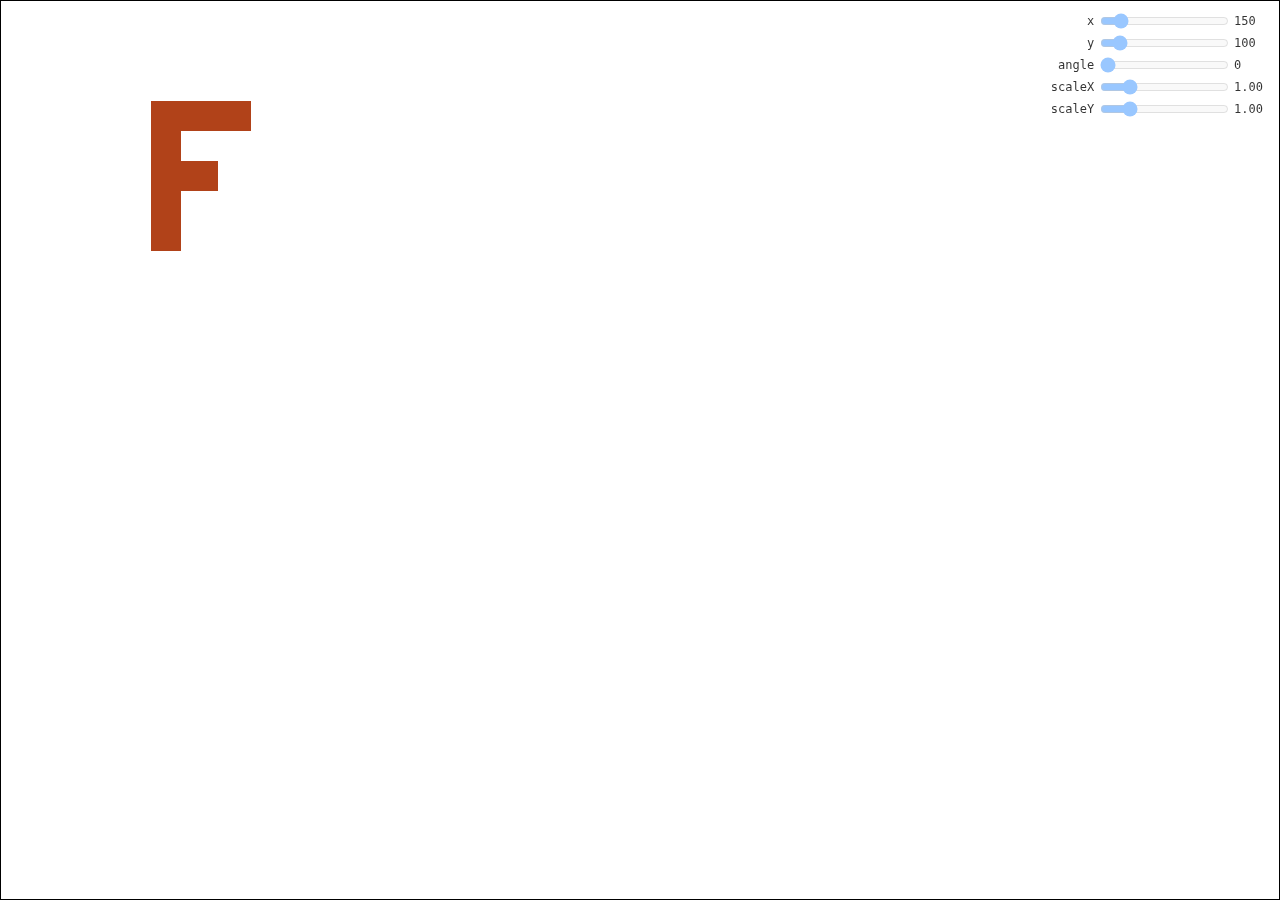
<file: scaleNtrans.html>
<!DOCTYPE html>
<html>
    <head>
		<meta charset="utf-8">
		<link rel="stylesheet" type="text/css" href='style.css'>
    </head>
    <body>
	<canvas id="c"></canvas>
	<div id="uiContainer">
		<div id="ui">
			<div id="x"></div>
			<div id="y"></div>
			<div id="angle"></div>
			<div id="scaleX"></div>
			<div id="scaleY"></div>
		</div>
	</div>

    </body>
</html>
<script src="resources/webgl-utils.js"></script>
<script src="resources/webgl-lessons-ui.js"></script>
<script>
"use strict";

var vertexShaderSource = `#version 300 es
in vec2 a_position;
uniform vec2 u_resolution;
uniform mat3 u_matrix;
void main() {
    vec2 position = (u_matrix * vec3(a_position, 1)).xy;
	vec2 zeroToOne = position / u_resolution;
	vec2 zeroToTwo = zeroToOne * 2.0;
	vec2 clipSpace = zeroToTwo - 1.0;
	gl_Position = vec4(clipSpace * vec2(1,-1), 0, 1);
}
`;

var fragmentShaderSource = `#version 300 es
precision mediump float;
uniform vec4 u_color;
out vec4 outColor;
void main() {
	outColor = u_color;
}
`;


function main() {
	var canvas = document.getElementById("c");
	var gl = canvas.getContext("webgl2");
	if (!gl) {
		return;
	}

	var program = webglUtils.createProgramFromSources(gl, [vertexShaderSource, fragmentShaderSource]);

	var positionAttributeLocation = gl.getAttribLocation(program, "a_position");
	var resolutionUniformLocation = gl.getUniformLocation(program, "u_resolution");
	var colorLocation = gl.getUniformLocation(program, "u_color");
    var matrixLocation = gl.getUniformLocation(program, "u_matrix");

	var positionBuffer = gl.createBuffer();
	var vao = gl.createVertexArray();
	gl.bindVertexArray(vao);
	gl.enableVertexAttribArray(positionAttributeLocation);
	gl.bindBuffer(gl.ARRAY_BUFFER, positionBuffer);
	setGeometry(gl);

	var size = 2;
	var type = gl.FLOAT;
	var normalize = false;
	var stride = 0;
	var offset = 0;
	gl.vertexAttribPointer(
		positionAttributeLocation, size, type, normalize, stride, offset);

	var translation = [150, 100];
	var rotationInRadians = 0;
	var scale = [1, 1];
	var color = [Math.random(), Math.random(), Math.random(), 1];
	
	drawScene();

	webglLessonsUI.setupSlider("#x", {value: translation[0], slide: updatePosition(0), max: gl.canvas.width });
	webglLessonsUI.setupSlider("#y", {value: translation[1], slide: updatePosition(1), max: gl.canvas.height });
	webglLessonsUI.setupSlider("#angle", {value: rotationInRadians * 180 / Math.PI | 0, slide: updateAngle, max: 360 });
	webglLessonsUI.setupSlider("#scaleX", {value: scale[0], slide: updateScale(0),mix:-5,max:5,step:0.01,precision:2 });
	webglLessonsUI.setupSlider("#scaleY", {value: scale[1], slide: updateScale(1),mix:-5,max:5,step:0.01,precision:2 });

	function updatePosition(index) {
		return function(event, ui) {
			translation[index] = ui.value;
			drawScene();
		};
	}

	function updateAngle(event, ui) {
		var angleInDegrees = 360 - ui.value;
        var rotationInRadians = angleInDegrees * Math.PI / 180;
		drawScene();
	}

	function updateScale(index) {
		return function(event, ui) {
			scale[index] = ui.value;
			drawScene();
		};
	}

	function drawScene() {
		webglUtils.resizeCanvasToDisplaySize(gl.canvas);

		gl.viewport(0, 0, gl.canvas.width, gl.canvas.height);
		
		gl.clearColor(0, 0, 0, 0);
		gl.clear(gl.COLOR_BUFFER_BIT | gl.DEPTH_BUFFER_BIT);

		gl.useProgram(program);
		gl.bindVertexArray(vao);

		gl.uniform2f(resolutionUniformLocation, gl.canvas.width, gl.canvas.height);
		gl.uniform4fv(colorLocation, color);
        var translationMatrix = m3.translation(translation[0], translation[1]);
        var rotationMatrix = m3.rotation(rotationInRadians);
        var scaleMatrix = m3.scaling(scale[0], scale[1]);

        var matrix = m3.multiply(scaleMatrix, rotationMatrix);
        matrix = m3.multiply(matrix, translationMatrix);

        gl.uniformMatrix3fv(matrixLocation, false, matrix);

		var primitiveType = gl.TRIANGLES;
		var offset = 0;
		var count = 18;
		gl.drawArrays(primitiveType, offset, count);
	}
}

function setGeometry(gl) {
	gl.bufferData(
		gl.ARRAY_BUFFER,
		new Float32Array([
			0, 0,
			30, 0,
			0, 150,
			0, 150,
			30, 0,
			30, 150,

			30, 0,
			100, 0,
			30, 30,
			30, 30,
			100, 0,
			100, 30,

			30, 60,
			67, 60,
			30, 90,
			30, 90,
			67, 60,
			67, 90,
		]),
		gl.STATIC_DRAW);
}

var m3 = {
    translation: function translation( tx, ty) {
        return [
            1, 0 ,0,
            0, 1, 0,
            tx, ty, 1,
        ];
    },

    rotation: function rotation(angleInRadians) {
        var c = Math.cos(angleInRadians);
        var s = Math.sin(angleInRadians);
        return [
            c, -s, 0,
            s, c, 0,
            0, 0, 1,
        ];
    },

    scaling: function scaling(sx, sy) {
        return [
            sx, 0, 0,
            0, sy, 0,
            0, 0, 1,
        ];
    },

    multiply: function multiply(a, b) {
        var a00 = a[0 * 3 + 0];
        var a01 = a[0 * 3 + 1];
        var a02 = a[0 * 3 + 2];
        var a10 = a[1 * 3 + 0];
        var a11 = a[1 * 3 + 1];
        var a12 = a[1 * 3 + 2];
        var a20 = a[2 * 3 + 0];
        var a21 = a[2 * 3 + 1];
        var a22 = a[2 * 3 + 2];
        var b00 = b[0 * 3 + 0];
        var b01 = b[0 * 3 + 1];
        var b02 = b[0 * 3 + 2];
        var b10 = b[1 * 3 + 0];
        var b11 = b[1 * 3 + 1];
        var b12 = b[1 * 3 + 2];
        var b20 = b[2 * 3 + 0];
        var b21 = b[2 * 3 + 1];
        var b22 = b[2 * 3 + 2];
        return [
            b00 * a00 + b01 * a10 + b02 * a20,
            b00 * a01 + b01 * a11 + b02 * a21,
            b00 * a02 + b01 * a12 + b02 * a22,
            b10 * a00 + b11 * a10 + b12 * a20,
            b10 * a01 + b11 * a11 + b12 * a21,
            b10 * a02 + b11 * a12 + b12 * a22,
            b20 * a00 + b21 * a10 + b22 * a20,
            b20 * a01 + b21 * a11 + b22 * a21,
            b20 * a02 + b21 * a12 + b22 * a22,
        ];
    },
};

main();
</script>
</file>
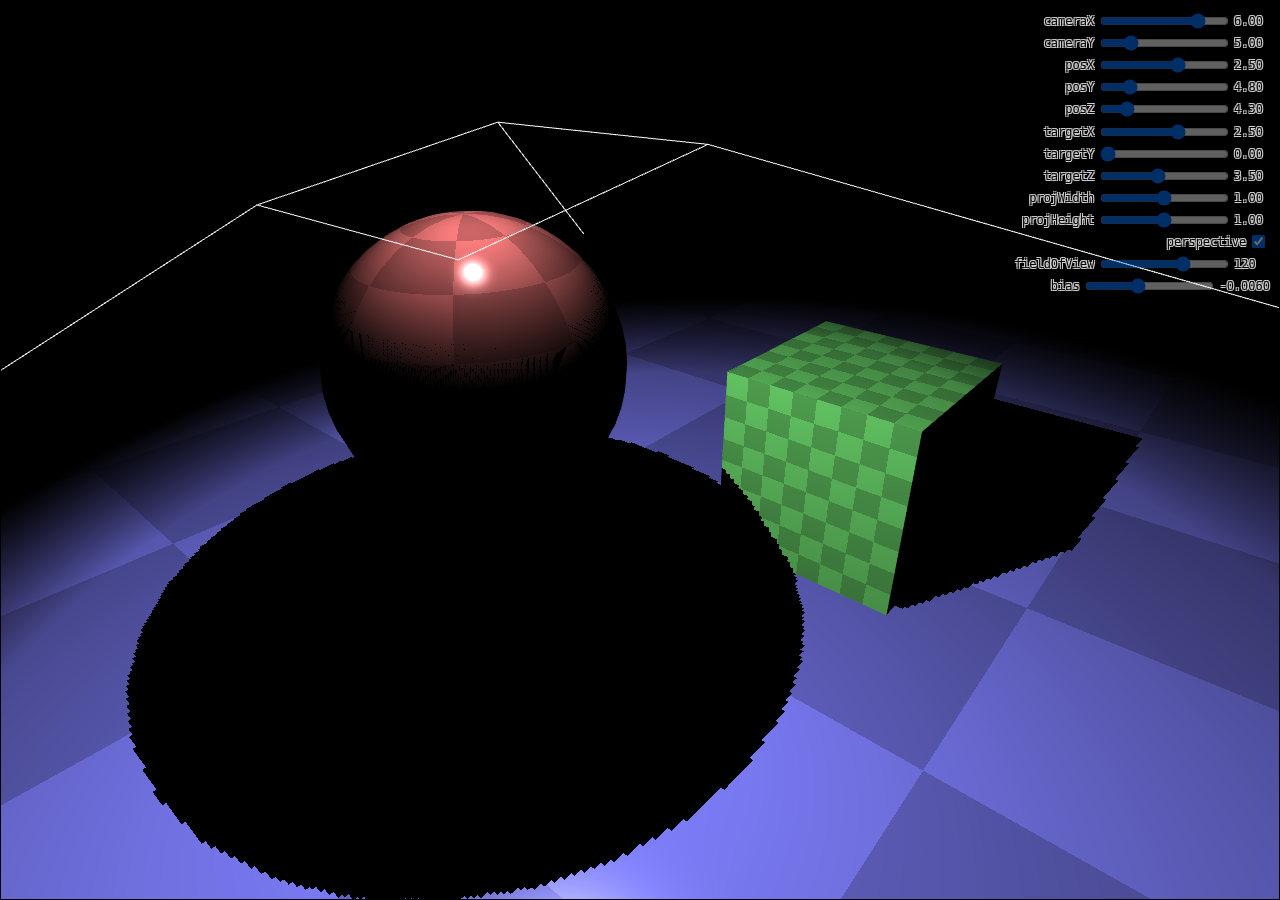
<file: shadows.html>
<!DOCTYPE html>
<html>
    <head>
		<meta charset="utf-8">
		<link rel="stylesheet" type="text/css" href='style.css'>
    </head>
    <body>
	<canvas id="canvas"></canvas>
	<div id="uiContainer">
		<div id="ui"></div>
	</div>
    </body>
</html>
<script src="resources/webgl-utils.js"></script>
<script src="resources/webgl-lessons-ui.js"></script>
<script src="resources/twgl-full.min.js"></script>
<script src="resources/m4.js"></script>
<script>
    'use strict';

const vs = `#version 300 es
in vec4 a_position;
in vec2 a_texcoord;
in vec3 a_normal;

uniform vec3 u_lightWorldPosition;
uniform vec3 u_viewWorldPosition;

uniform mat4 u_projection;
uniform mat4 u_view;
uniform mat4 u_world;
uniform mat4 u_textureMatrix;

out vec2 v_texcoord;
out vec4 v_projectedTexcoord;
out vec3 v_normal;

out vec3 v_surfaceToLight;
out vec3 v_surfaceToView;

void main() {
  // Multiply the position by the matrix.
  vec4 worldPosition = u_world * a_position;

  gl_Position = u_projection * u_view * worldPosition;

  // Pass the texture coord to the fragment shader.
  v_texcoord = a_texcoord;

  v_projectedTexcoord = u_textureMatrix * worldPosition;

  // orient the normals and pass to the fragment shader
  v_normal = mat3(u_world) * a_normal;

  // compute the world position of the surface
  vec3 surfaceWorldPosition = (u_world * a_position).xyz;

  // compute the vector of the surface to the light
  // and pass it to the fragment shader
  v_surfaceToLight = u_lightWorldPosition - surfaceWorldPosition;

  // compute the vector of the surface to the view/camera
  // and pass it to the fragment shader
  v_surfaceToView = u_viewWorldPosition - surfaceWorldPosition;
}
`;

const fs = `#version 300 es
precision highp float;

// Passed in from the vertex shader.
in vec2 v_texcoord;
in vec4 v_projectedTexcoord;
in vec3 v_normal;
in vec3 v_surfaceToLight;
in vec3 v_surfaceToView;

uniform vec4 u_colorMult;
uniform sampler2D u_texture;
uniform sampler2D u_projectedTexture;
uniform float u_bias;
uniform float u_shininess;
uniform vec3 u_lightDirection;
uniform float u_innerLimit;          // in dot space
uniform float u_outerLimit;          // in dot space

out vec4 outColor;

void main() {
  // because v_normal is a varying it's interpolated
  // so it will not be a unit vector. Normalizing it
  // will make it a unit vector again
  vec3 normal = normalize(v_normal);

  vec3 surfaceToLightDirection = normalize(v_surfaceToLight);
  vec3 surfaceToViewDirection = normalize(v_surfaceToView);
  vec3 halfVector = normalize(surfaceToLightDirection + surfaceToViewDirection);

  float dotFromDirection = dot(surfaceToLightDirection,
                               -u_lightDirection);
  float limitRange = u_innerLimit - u_outerLimit;
  float inLight = clamp((dotFromDirection - u_outerLimit) / limitRange, 0.0, 1.0);
  float light = inLight * dot(normal, surfaceToLightDirection);
  float specular = inLight * pow(dot(normal, halfVector), u_shininess);

  vec3 projectedTexcoord = v_projectedTexcoord.xyz / v_projectedTexcoord.w;
  float currentDepth = projectedTexcoord.z + u_bias;

  bool inRange =
      projectedTexcoord.x >= 0.0 &&
      projectedTexcoord.x <= 1.0 &&
      projectedTexcoord.y >= 0.0 &&
      projectedTexcoord.y <= 1.0;

  // the 'r' channel has the depth values
  float projectedDepth = texture(u_projectedTexture, projectedTexcoord.xy).r;
  float shadowLight = (inRange && projectedDepth <= currentDepth) ? 0.0 : 1.0;

  vec4 texColor = texture(u_texture, v_texcoord) * u_colorMult;
  outColor = vec4(
      texColor.rgb * light * shadowLight +
      specular * shadowLight,
      texColor.a);
}
`;

const colorVS = `#version 300 es
in vec4 a_position;

uniform mat4 u_projection;
uniform mat4 u_view;
uniform mat4 u_world;

void main() {
  // Multiply the position by the matrices.
  gl_Position = u_projection * u_view * u_world * a_position;
}
`;

const colorFS = `#version 300 es
precision mediump float;

uniform vec4 u_color;

out vec4 outColor;

void main() {
  outColor = u_color;
}
`;

function main() {
  // Get A WebGL context
  /** @type {HTMLCanvasElement} */
  const canvas = document.getElementById('canvas');
  const gl = canvas.getContext('webgl2');
  if (!gl) {
    return;
  }

  // setup GLSL programs
  // note: Since we're going to use the same VAO with multiple
  // shader programs we need to make sure all programs use the
  // same attribute locations. There are 2 ways to do that.
  // (1) assign them in GLSL. (2) assign them by calling `gl.bindAttribLocation`
  // before linking. We're using method 2 as it's more. D.R.Y.
  const programOptions = {
    attribLocations: {
      'a_position': 0,
      'a_normal':   1,
      'a_texcoord': 2,
      'a_color':    3,
    },
  };
  const textureProgramInfo = twgl.createProgramInfo(gl, [vs, fs], programOptions);
  const colorProgramInfo = twgl.createProgramInfo(gl, [colorVS, colorFS], programOptions);

  // Tell the twgl to match position with a_position,
  // normal with a_normal etc..
  twgl.setAttributePrefix("a_");

  const sphereBufferInfo = twgl.primitives.createSphereBufferInfo(
      gl,
      1,  // radius
      32, // subdivisions around
      24, // subdivisions down
  );
  const sphereVAO = twgl.createVAOFromBufferInfo(
      gl, textureProgramInfo, sphereBufferInfo);
  const planeBufferInfo = twgl.primitives.createPlaneBufferInfo(
      gl,
      20,  // width
      20,  // height
      1,   // subdivisions across
      1,   // subdivisions down
  );
  const planeVAO = twgl.createVAOFromBufferInfo(
      gl, textureProgramInfo, planeBufferInfo);
  const cubeBufferInfo = twgl.primitives.createCubeBufferInfo(
      gl,
      2,  // size
  );
  const cubeVAO = twgl.createVAOFromBufferInfo(
      gl, textureProgramInfo, cubeBufferInfo);
  const cubeLinesBufferInfo = twgl.createBufferInfoFromArrays(gl, {
    position: [
      -1, -1, -1,
       1, -1, -1,
      -1,  1, -1,
       1,  1, -1,
      -1, -1,  1,
       1, -1,  1,
      -1,  1,  1,
       1,  1,  1,
    ],
    indices: [
      0, 1,
      1, 3,
      3, 2,
      2, 0,

      4, 5,
      5, 7,
      7, 6,
      6, 4,

      0, 4,
      1, 5,
      3, 7,
      2, 6,
    ],
  });
  const cubeLinesVAO = twgl.createVAOFromBufferInfo(
      gl, colorProgramInfo, cubeLinesBufferInfo);

  // make a 8x8 checkerboard texture
  const checkerboardTexture = gl.createTexture();
  gl.bindTexture(gl.TEXTURE_2D, checkerboardTexture);
  gl.texImage2D(
      gl.TEXTURE_2D,
      0,                // mip level
      gl.LUMINANCE,     // internal format
      8,                // width
      8,                // height
      0,                // border
      gl.LUMINANCE,     // format
      gl.UNSIGNED_BYTE, // type
      new Uint8Array([  // data
        0xFF, 0xCC, 0xFF, 0xCC, 0xFF, 0xCC, 0xFF, 0xCC,
        0xCC, 0xFF, 0xCC, 0xFF, 0xCC, 0xFF, 0xCC, 0xFF,
        0xFF, 0xCC, 0xFF, 0xCC, 0xFF, 0xCC, 0xFF, 0xCC,
        0xCC, 0xFF, 0xCC, 0xFF, 0xCC, 0xFF, 0xCC, 0xFF,
        0xFF, 0xCC, 0xFF, 0xCC, 0xFF, 0xCC, 0xFF, 0xCC,
        0xCC, 0xFF, 0xCC, 0xFF, 0xCC, 0xFF, 0xCC, 0xFF,
        0xFF, 0xCC, 0xFF, 0xCC, 0xFF, 0xCC, 0xFF, 0xCC,
        0xCC, 0xFF, 0xCC, 0xFF, 0xCC, 0xFF, 0xCC, 0xFF,
      ]));
  gl.generateMipmap(gl.TEXTURE_2D);
  gl.texParameteri(gl.TEXTURE_2D, gl.TEXTURE_MAG_FILTER, gl.NEAREST);

  const depthTexture = gl.createTexture();
  const depthTextureSize = 512;
  gl.bindTexture(gl.TEXTURE_2D, depthTexture);
  gl.texImage2D(
      gl.TEXTURE_2D,      // target
      0,                  // mip level
      gl.DEPTH_COMPONENT32F, // internal format
      depthTextureSize,   // width
      depthTextureSize,   // height
      0,                  // border
      gl.DEPTH_COMPONENT, // format
      gl.FLOAT,           // type
      null);              // data
  gl.texParameteri(gl.TEXTURE_2D, gl.TEXTURE_MAG_FILTER, gl.NEAREST);
  gl.texParameteri(gl.TEXTURE_2D, gl.TEXTURE_MIN_FILTER, gl.NEAREST);
  gl.texParameteri(gl.TEXTURE_2D, gl.TEXTURE_WRAP_S, gl.CLAMP_TO_EDGE);
  gl.texParameteri(gl.TEXTURE_2D, gl.TEXTURE_WRAP_T, gl.CLAMP_TO_EDGE);

  const depthFramebuffer = gl.createFramebuffer();
  gl.bindFramebuffer(gl.FRAMEBUFFER, depthFramebuffer);
  gl.framebufferTexture2D(
      gl.FRAMEBUFFER,       // target
      gl.DEPTH_ATTACHMENT,  // attachment point
      gl.TEXTURE_2D,        // texture target
      depthTexture,         // texture
      0);                   // mip level

  function degToRad(d) {
    return d * Math.PI / 180;
  }

  const settings = {
    cameraX: 6,
    cameraY: 5,
    posX: 2.5,
    posY: 4.8,
    posZ: 4.3,
    targetX: 2.5,
    targetY: 0,
    targetZ: 3.5,
    projWidth: 1,
    projHeight: 1,
    perspective: true,
    fieldOfView: 120,
    bias: -0.006,
  };
  webglLessonsUI.setupUI(document.querySelector('#ui'), settings, [
    { type: 'slider',   key: 'cameraX',    min: -10, max: 10, change: render, precision: 2, step: 0.001, },
    { type: 'slider',   key: 'cameraY',    min:   1, max: 20, change: render, precision: 2, step: 0.001, },
    { type: 'slider',   key: 'posX',       min: -10, max: 10, change: render, precision: 2, step: 0.001, },
    { type: 'slider',   key: 'posY',       min:   1, max: 20, change: render, precision: 2, step: 0.001, },
    { type: 'slider',   key: 'posZ',       min:   1, max: 20, change: render, precision: 2, step: 0.001, },
    { type: 'slider',   key: 'targetX',    min: -10, max: 10, change: render, precision: 2, step: 0.001, },
    { type: 'slider',   key: 'targetY',    min:   0, max: 20, change: render, precision: 2, step: 0.001, },
    { type: 'slider',   key: 'targetZ',    min: -10, max: 20, change: render, precision: 2, step: 0.001, },
    { type: 'slider',   key: 'projWidth',  min:   0, max:  2, change: render, precision: 2, step: 0.001, },
    { type: 'slider',   key: 'projHeight', min:   0, max:  2, change: render, precision: 2, step: 0.001, },
    { type: 'checkbox', key: 'perspective', change: render, },
    { type: 'slider',   key: 'fieldOfView', min:  1, max: 179, change: render, },
    { type: 'slider',   key: 'bias',       min:  -0.01, max: 0.00001, change: render, precision: 4, step: 0.0001, },
  ]);

  const fieldOfViewRadians = degToRad(60);

  // Uniforms for each object.
  const planeUniforms = {
    u_colorMult: [0.5, 0.5, 1, 1],  // lightblue
    u_color: [1, 0, 0, 1],
    u_texture: checkerboardTexture,
    u_world: m4.translation(0, 0, 0),
  };
  const sphereUniforms = {
    u_colorMult: [1, 0.5, 0.5, 1],  // pink
    u_color: [0, 0, 1, 1],
    u_texture: checkerboardTexture,
    u_world: m4.translation(2, 3, 4),
  };
  const cubeUniforms = {
    u_colorMult: [0.5, 1, 0.5, 1],  // lightgreen
    u_color: [0, 0, 1, 1],
    u_texture: checkerboardTexture,
    u_world: m4.translation(3, 1, 0),
  };

  function drawScene(
      projectionMatrix,
      cameraMatrix,
      textureMatrix,
      lightWorldMatrix,
      programInfo) {
    // Make a view matrix from the camera matrix.
    const viewMatrix = m4.inverse(cameraMatrix);

    gl.useProgram(programInfo.program);

    // set uniforms that are the same for both the sphere and plane
    // note: any values with no corresponding uniform in the shader
    // are ignored.
    twgl.setUniforms(programInfo, {
      u_view: viewMatrix,
      u_projection: projectionMatrix,
      u_bias: settings.bias,
      u_textureMatrix: textureMatrix,
      u_projectedTexture: depthTexture,
      u_shininess: 150,
      u_innerLimit: Math.cos(degToRad(settings.fieldOfView / 2 - 10)),
      u_outerLimit: Math.cos(degToRad(settings.fieldOfView / 2)),
      u_lightDirection: lightWorldMatrix.slice(8, 11).map(v => -v),
      u_lightWorldPosition: [settings.posX, settings.posY, settings.posZ],
      u_viewWorldPosition: cameraMatrix.slice(12, 15),
    });

    // ------ Draw the sphere --------

    // Setup all the needed attributes.
    gl.bindVertexArray(sphereVAO);

    // Set the uniforms unique to the sphere
    twgl.setUniforms(programInfo, sphereUniforms);

    // calls gl.drawArrays or gl.drawElements
    twgl.drawBufferInfo(gl, sphereBufferInfo);

    // ------ Draw the cube --------

    // Setup all the needed attributes.
    gl.bindVertexArray(cubeVAO);

    // Set the uniforms unique to the cube
    twgl.setUniforms(programInfo, cubeUniforms);

    // calls gl.drawArrays or gl.drawElements
    twgl.drawBufferInfo(gl, cubeBufferInfo);

    // ------ Draw the plane --------

    // Setup all the needed attributes.
    gl.bindVertexArray(planeVAO);

    // Set the uniforms unique to the cube
    twgl.setUniforms(programInfo, planeUniforms);

    // calls gl.drawArrays or gl.drawElements
    twgl.drawBufferInfo(gl, planeBufferInfo);
  }

  // Draw the scene.
  function render() {
    twgl.resizeCanvasToDisplaySize(gl.canvas);

    gl.enable(gl.CULL_FACE);
    gl.enable(gl.DEPTH_TEST);

    // first draw from the POV of the light
    const lightWorldMatrix = m4.lookAt(
        [settings.posX, settings.posY, settings.posZ],          // position
        [settings.targetX, settings.targetY, settings.targetZ], // target
        [0, 1, 0],                                              // up
    );
    const lightProjectionMatrix = settings.perspective
        ? m4.perspective(
            degToRad(settings.fieldOfView),
            settings.projWidth / settings.projHeight,
            0.5,  // near
            10)   // far
        : m4.orthographic(
            -settings.projWidth / 2,   // left
             settings.projWidth / 2,   // right
            -settings.projHeight / 2,  // bottom
             settings.projHeight / 2,  // top
             0.5,                      // near
             10);                      // far

    // draw to the depth texture
    gl.bindFramebuffer(gl.FRAMEBUFFER, depthFramebuffer);
    gl.viewport(0, 0, depthTextureSize, depthTextureSize);
    gl.clear(gl.COLOR_BUFFER_BIT | gl.DEPTH_BUFFER_BIT);

    drawScene(
        lightProjectionMatrix,
        lightWorldMatrix,
        m4.identity(),
        lightWorldMatrix,
        colorProgramInfo);

    // now draw scene to the canvas projecting the depth texture into the scene
    gl.bindFramebuffer(gl.FRAMEBUFFER, null);
    gl.viewport(0, 0, gl.canvas.width, gl.canvas.height);
    gl.clearColor(0, 0, 0, 1);
    gl.clear(gl.COLOR_BUFFER_BIT | gl.DEPTH_BUFFER_BIT);

    let textureMatrix = m4.identity();
    textureMatrix = m4.translate(textureMatrix, 0.5, 0.5, 0.5);
    textureMatrix = m4.scale(textureMatrix, 0.5, 0.5, 0.5);
    textureMatrix = m4.multiply(textureMatrix, lightProjectionMatrix);
    // use the inverse of this world matrix to make
    // a matrix that will transform other positions
    // to be relative this this world space.
    textureMatrix = m4.multiply(
        textureMatrix,
        m4.inverse(lightWorldMatrix));

    // Compute the projection matrix
    const aspect = gl.canvas.clientWidth / gl.canvas.clientHeight;
    const projectionMatrix =
        m4.perspective(fieldOfViewRadians, aspect, 1, 2000);

    // Compute the camera's matrix using look at.
    const cameraPosition = [settings.cameraX, settings.cameraY, 7];
    const target = [0, 0, 0];
    const up = [0, 1, 0];
    const cameraMatrix = m4.lookAt(cameraPosition, target, up);

    drawScene(
        projectionMatrix,
        cameraMatrix,
        textureMatrix,
        lightWorldMatrix,
        textureProgramInfo);

    // ------ Draw the frustum ------
    {
      const viewMatrix = m4.inverse(cameraMatrix);

      gl.useProgram(colorProgramInfo.program);

      // Setup all the needed attributes.
      gl.bindVertexArray(cubeLinesVAO);

      // scale the cube in Z so it's really long
      // to represent the texture is being projected to
      // infinity
      const mat = m4.multiply(
          lightWorldMatrix, m4.inverse(lightProjectionMatrix));

      // Set the uniforms we just computed
      twgl.setUniforms(colorProgramInfo, {
        u_color: [1, 1, 1, 1],
        u_view: viewMatrix,
        u_projection: projectionMatrix,
        u_world: mat,
      });

      // calls gl.drawArrays or gl.drawElements
      twgl.drawBufferInfo(gl, cubeLinesBufferInfo, gl.LINES);
    }
  }
  render();
}

main();
</script>
</file>
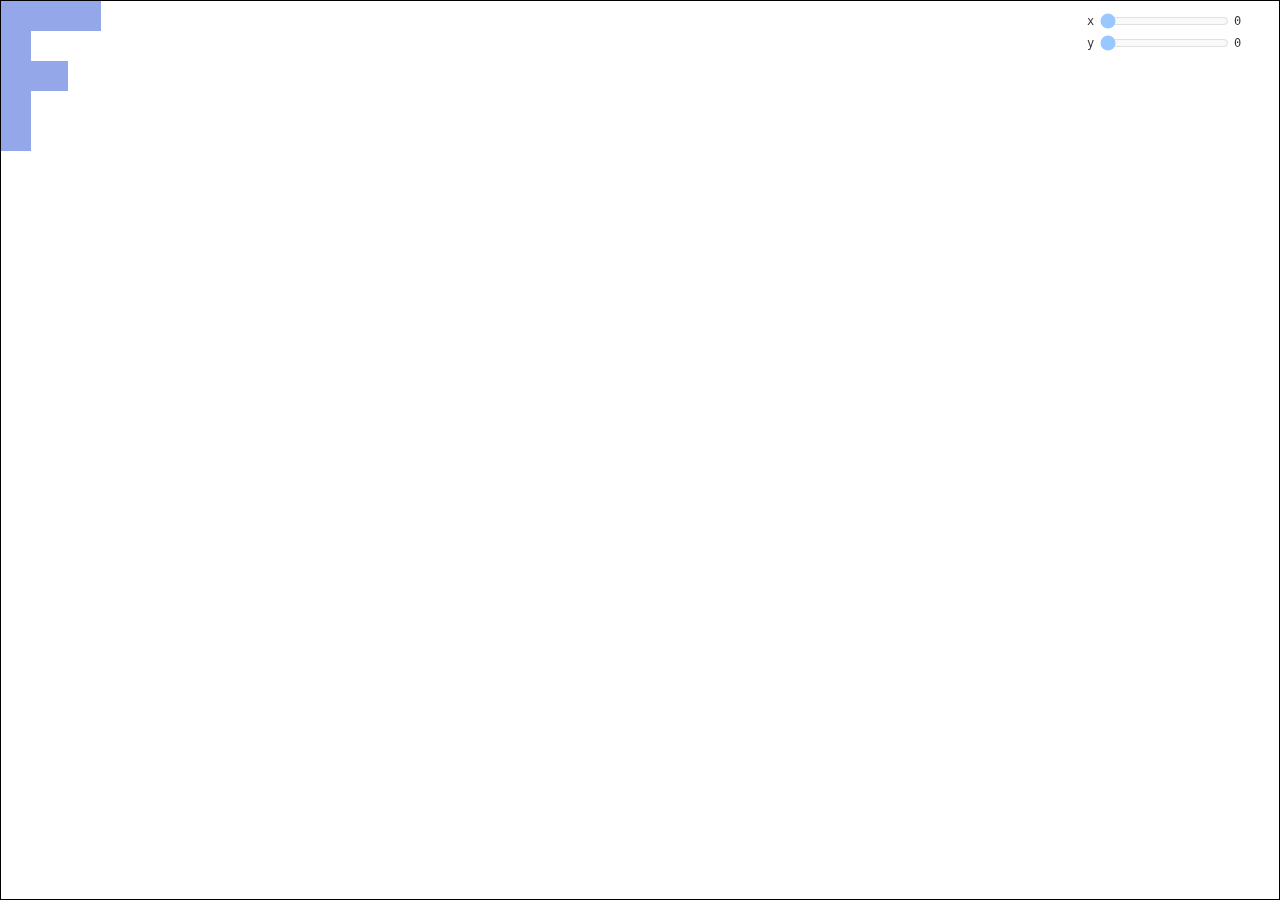
<file: trans.html>
<!DOCTYPE html>
<html>
    <head>
		<meta charset="utf-8">
		<link rel="stylesheet" type="text/css" href='style.css'>
    </head>
    <body>
	<canvas id="c"></canvas>
	<div id="uiContainer">
		<div id="ui">
			<div id="x"></div>
			<div id="y"></div>
		</div>
	</div>

    </body>
</html>
<script src="resources/webgl-utils.js"></script>
<script src="resources/webgl-lessons-ui.js"></script>
<script>
"use strict";

var vertexShaderSource = `#version 300 es
in vec2 a_position;
uniform vec2 u_resolution;
uniform vec2 u_translation;
void main() {
	vec2 position = a_position + u_translation;;
	vec2 zeroToOne = position / u_resolution;
	vec2 zeroToTwo = zeroToOne * 2.0;
	vec2 clipSpace = zeroToTwo - 1.0;
	gl_Position = vec4(clipSpace * vec2(1,-1), 0, 1);
}`;

var fragmentShaderSource = `#version 300 es
precision mediump float;
uniform vec4 u_color;
out vec4 outColor;
void main() {
	outColor = u_color;
}`;


function main() {
	var canvas = document.getElementById("c");
	var gl = canvas.getContext("webgl2");
	if (!gl) {
		return;
	}

	var program = webglUtils.createProgramFromSources(gl, [vertexShaderSource, fragmentShaderSource]);

	var positionAttributeLocation = gl.getAttribLocation(program, "a_position")
	var colorLocation = gl.getUniformLocation(program, "u_color");
	var resolutionUniformLocation = gl.getUniformLocation(program, "u_resolution");
	var translationLocation = gl.getUniformLocation(program, "u_translation");

	var positionBuffer = gl.createBuffer();
	var vao = gl.createVertexArray();
	gl.bindVertexArray(vao);
	gl.enableVertexAttribArray(positionAttributeLocation);
	gl.bindBuffer(gl.ARRAY_BUFFER, positionBuffer);
	setGeometry(gl);

	var size = 2;
	var type = gl.FLOAT;
	var normalize = false;
	var stride = 0;
	var offset = 0;
	gl.vertexAttribPointer(
		positionAttributeLocation, size, type, normalize, stride, offset);

	var translation = [0, 0];
	var color = [Math.random(), Math.random(), Math.random(), 1];
	
	drawScene();

	webglLessonsUI.setupSlider("#x", {slide: updatePosition(0), max: gl.canvas.width });
	webglLessonsUI.setupSlider("#y", {slide: updatePosition(1), max: gl.canvas.height });

	function updatePosition(index) {
		return function(event, ui) {
			translation[index] = ui.value;
			drawScene();
		};
	}

	function drawScene() {
		webglUtils.resizeCanvasToDisplaySize(gl.canvas);

		gl.viewport(0, 0, gl.canvas.width, gl.canvas.height);
		
		gl.clearColor(0, 0, 0, 0);
		gl.clear(gl.COLOR_BUFFER_BIT | gl.DEPTH_BUFFER_BIT);

		gl.useProgram(program);
		gl.bindVertexArray(vao);

		gl.uniform2f(resolutionUniformLocation, gl.canvas.width, gl.canvas.height);
		gl.uniform4fv(colorLocation, color);
		gl.uniform2fv(translationLocation, translation);

		var primitiveType = gl.TRIANGLES;
		var offset = 0;
		var count = 18;
		gl.drawArrays(primitiveType, offset, count);
	}
}

function setGeometry(gl) {
	gl.bufferData(
		gl.ARRAY_BUFFER,
		new Float32Array([
			0, 0,
			30, 0,
			0, 150,
			0, 150,
			30, 0,
			30, 150,

			30, 0,
			100, 0,
			30, 30,
			30, 30,
			100, 0,
			100, 30,

			30, 60,
			67, 60,
			30, 90,
			30, 90,
			67, 60,
			67, 90,
		]),
		gl.STATIC_DRAW);
}


main();
</script>
</file>
<file: style.css>
@import url("resources/webgl-tutorials.css");
body {
  margin: 0;
}
canvas {
  width: 100vw;
  height: 100vh;
  display: block;
}
</file>
